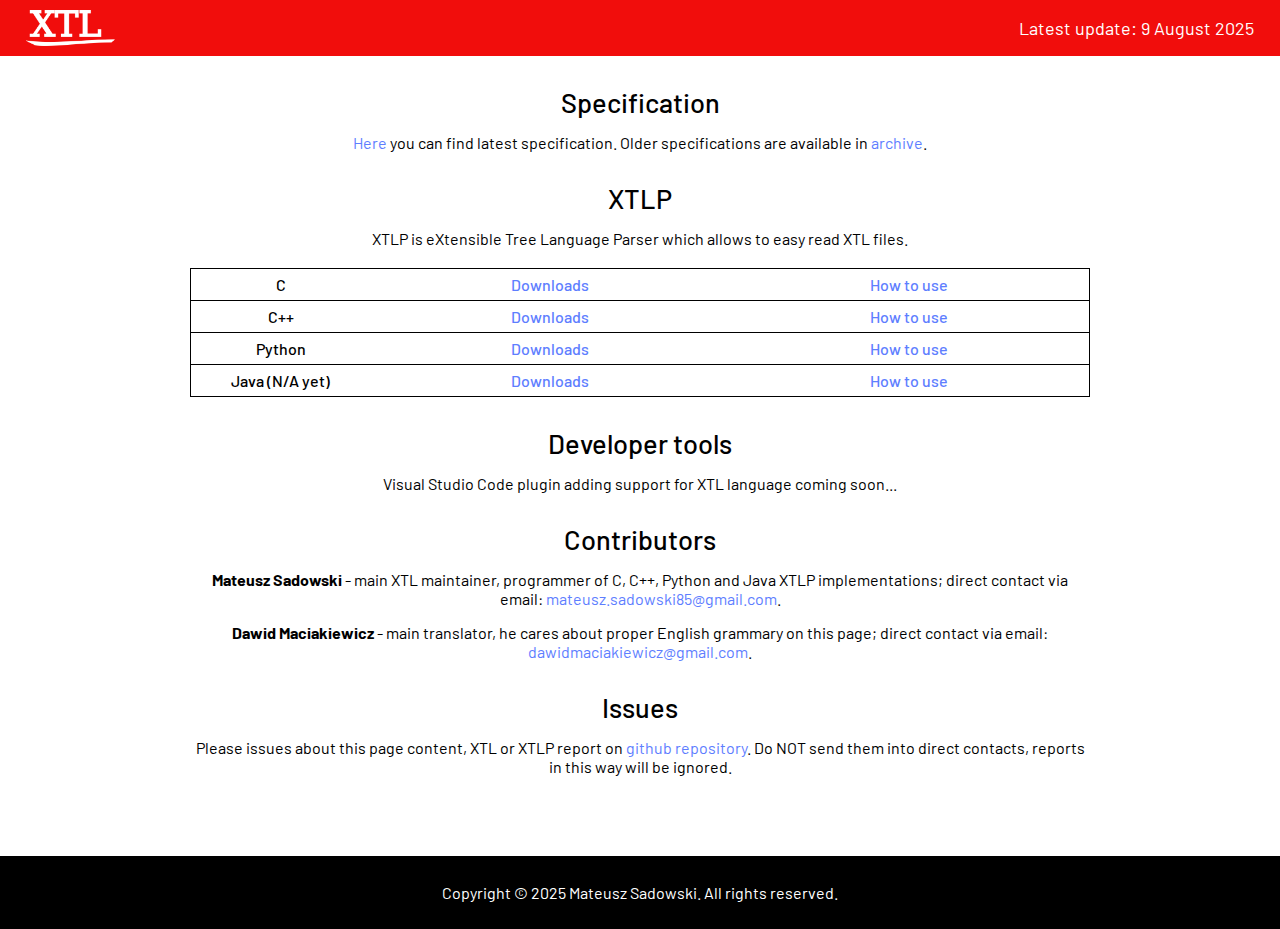
<file: docs/index.html>
<!DOCTYPE html>
<html lang="en">
	<head>
		<meta charset="UTF-8">
		<meta name="viewport" content="width=device-width, initial-scale=1.0">
		<link rel="stylesheet" href="fonts.css">
		<link rel="stylesheet" href="core.css">
		<link rel="shortcut icon" href="resources/xtl_minilogo.webp" type="image/x-icon">
		<title>XTL</title>
		<style>
			table
			{
				width: 100%;
				text-align: center;

				border-width: 1px;
				border-style: solid;
				border-color: black;
				border-collapse: collapse;
			}
			th
			{
				font-weight: inherit;
				font-size: inherit;
				font-family: inherit;
				width: 20%;
				text-align: inherit;

				border-width: 1px 0px 1px 0px;
				border-style: solid;
				border-color: black;
				border-collapse: inherit;
				padding: 6px 0px 6px;
			}
			td
			{
				font-weight: inherit;
				font-size: inherit;
				font-family: inherit;
				text-align: center;

				border-width: 1px 0px 1px 0px;
				border-style: solid;
				border-color: black;
				border-collapse: inherit;
			}
			tr
			{
				border-width: inherit;
				border-style: inherit;
				border-color: inherit;
				border-collapse: inherit;
			}
		</style>
	</head>
	<body>
		<header>
			<img src="resources/xtl_logo.webp" alt="" style="height: 4vh; padding: 10px 0px 10px 2%; float: left;">
			<div class="header-div" style="float: right; margin-right: 2%;">Latest update: 9 August 2025</div>
		</header>
		<section style="float: left; text-align: center; margin-top: 30px; ">
			<div class="category">
				<div style="cursor: pointer; font-size: 170%;">
				Specification
				</div>
				<div style="font-family: 'Barlow', sans-serif; font-weight: 400; font-style: normal; margin-top: 15px;">
					<a href="species/rev100.html" target="_blank" class="">Here</a> you can find latest specification. Older specifications are available in <a href="archive.html" target="_blank">archive</a>.
				</div>
			</div>
			<div class="category">
				<div style="font-size: 170%; margin-top: 30px;">
					XTLP
				</div>
				<div style="font-family: 'Barlow', sans-serif; font-weight: 400; font-style: normal; margin-top: 15px;">
					XTLP is eXtensible Tree Language Parser which allows to easy read XTL files.
				</div>
				<div style="width: 100%; text-align: left; margin-top: 20px; float: left;">
					<table>
						<tr>
							<th>C</th>
							<td>
								<a href="xtlp/c/downloads.html">
									Downloads
								</a>
							</td>
							<td>
								<a href="xtlp/c/docs.html">
									How to use
								</a>
							</td>
						</tr>
						<tr>
							<th>C++</th>
							<td>
								<a href="xtlp/cpp/downloads.html">
									Downloads
								</a>
							</td>
							<td>
								<a href="xtlp/cpp/docs.html">
									How to use
								</a>
							</td>
						</tr>
						<tr>
							<th>Python</th>
							<td>
								<a href="xtlp/python/downloads.html">
									Downloads
								</a>
							</td>
							<td>
								<a href="xtlp/python/docs.html">
									How to use
								</a>
							</td>
						</tr>
						<tr>
							<th>Java (N/A yet)</th>
							<td>
								<a href="">
									Downloads
								</a>
							</td>
							<td>
								<a href="">
									How to use
								</a>
							</td>
						</tr>
					</table>
				</div>
			</div>
			<div class="category">
				<div style="font-size: 170%; margin-top: 30px;">
					Developer tools
				</div>
				<div style="font-family: 'Barlow', sans-serif; font-weight: 400; font-style: normal; margin-top: 15px;">
					Visual Studio Code plugin adding support for XTL language coming soon...
				</div>
			</div>
			<div class="category">
				<div style="font-size: 170%; margin-top: 30px;">
					Contributors
				</div>
				<div style="font-family: 'Barlow', sans-serif; font-weight: 400; font-style: normal; margin-top: 15px;">
					<b>Mateusz Sadowski</b> - main XTL maintainer, programmer of C, C++, Python and Java XTLP implementations; direct contact via email: <a href="mailto:mateusz.sadowski85@gmail.com">mateusz.sadowski85@gmail.com</a>.
				</div>
				<div style="font-family: 'Barlow', sans-serif; font-weight: 400; font-style: normal; margin-top: 15px;">
					<b>Dawid Maciakiewicz</b> - main translator, he cares about proper English grammary on this page; direct contact via email: <a href="dawidmaciakiewicz@gmail.com">dawidmaciakiewicz@gmail.com</a>.
				</div>
			</div>
			<div class="category">
				<div style="font-size: 170%; margin-top: 30px;">
					Issues
				</div>
				<div style="font-family: 'Barlow', sans-serif; font-weight: 400; font-style: normal; margin-top: 15px;">
					Please issues about this page content, XTL or XTLP report on <a href="https://github.com/Cijei03/xtl" target="_blank">github repository</a>. Do NOT send them into direct contacts, reports in this way will be ignored.
				</div>
			</div>
		</section>
		<footer style="background-color: black; float: left; width: 100%; color: white; font-family: 'Barlow'; text-align: center;">
			Copyright © 2025 Mateusz Sadowski. All rights reserved.
		</footer>
	</body>
</html>
</file>
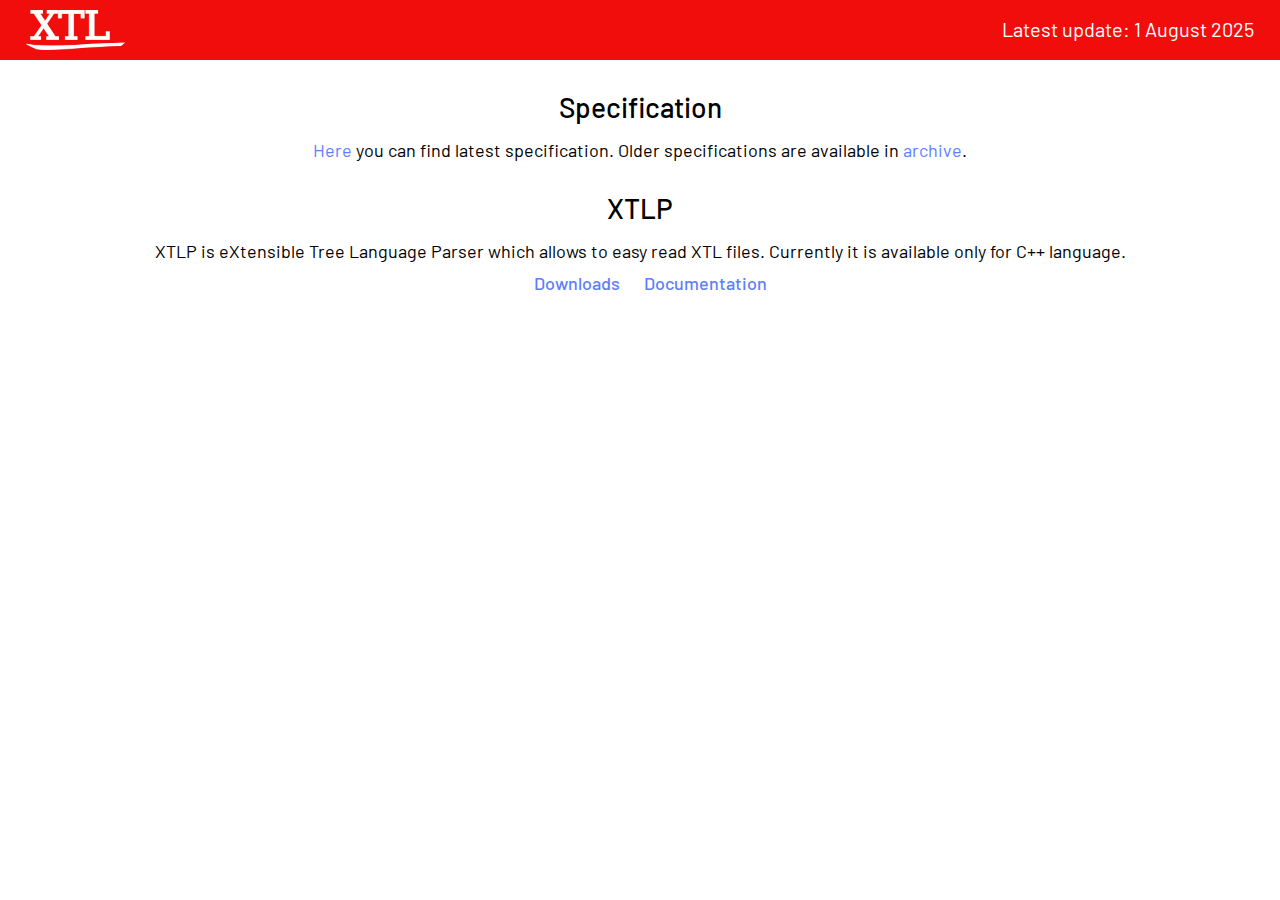
<file: web/index.html>
<!DOCTYPE html>
<html lang="en">
	<head>
		<meta charset="UTF-8">
		<meta name="viewport" content="width=device-width, initial-scale=1.0">
		<link rel="stylesheet" href="fonts.css">
		<link rel="stylesheet" href="core.css">
		<title>XTL</title>
	</head>
	<body>
		<header>
			<img src="resources/xtl_logo.webp" alt="" style="height: 40px; padding: 10px 0px 10px 2%; float: left; background-color: f10d0c;">
			<div class="header-div" style="float: right; margin-right: 2%;">Latest update: 1 August 2025</div>
		</header>
		<section style="float: left; text-align: center; font-size: 28px; width: 100%; margin-top: 30px;">
			<div style="cursor: pointer;">
				Specification
			</div>
			<div style="font-size: 18px; font-family: 'Barlow', sans-serif; font-weight: 400; font-style: normal; margin-top: 15px;">
				<a href="species/rev100.html" target="_blank" class="">
					Here
				</a> you can find latest specification. Older specifications are available in <a href="archive.html" target="_blank">archive</a>.
			</div>
			<div style="margin-top: 30px;" id="xtl-p" onclick="manage_visibility()">
				<div>
					XTLP
				</div>
				<div style="font-size: 18px; font-family: 'Barlow', sans-serif; font-weight: 400; font-style: normal; margin-top: 15px;">
					XTLP is eXtensible Tree Language Parser which allows to easy read XTL files. Currently it is available only for C++ language.
				</div>				
				<a style="font-size: 18px; width: 100%;">
					<!-- <span style="color: black;">C++</span> -->
					<a href="" style="font-size: 18px; margin-left: 20px; cursor: pointer;">
						Downloads
					</a>
					<a href="" style="font-size: 18px; margin-left: 20px; cursor: pointer;">
						Documentation
					</a>
				</a>
			</div>

			<script>
				//manage_visibility();
			</script>
		</section>
		<footer>
		</footer>
	</body>
</html>
</file>
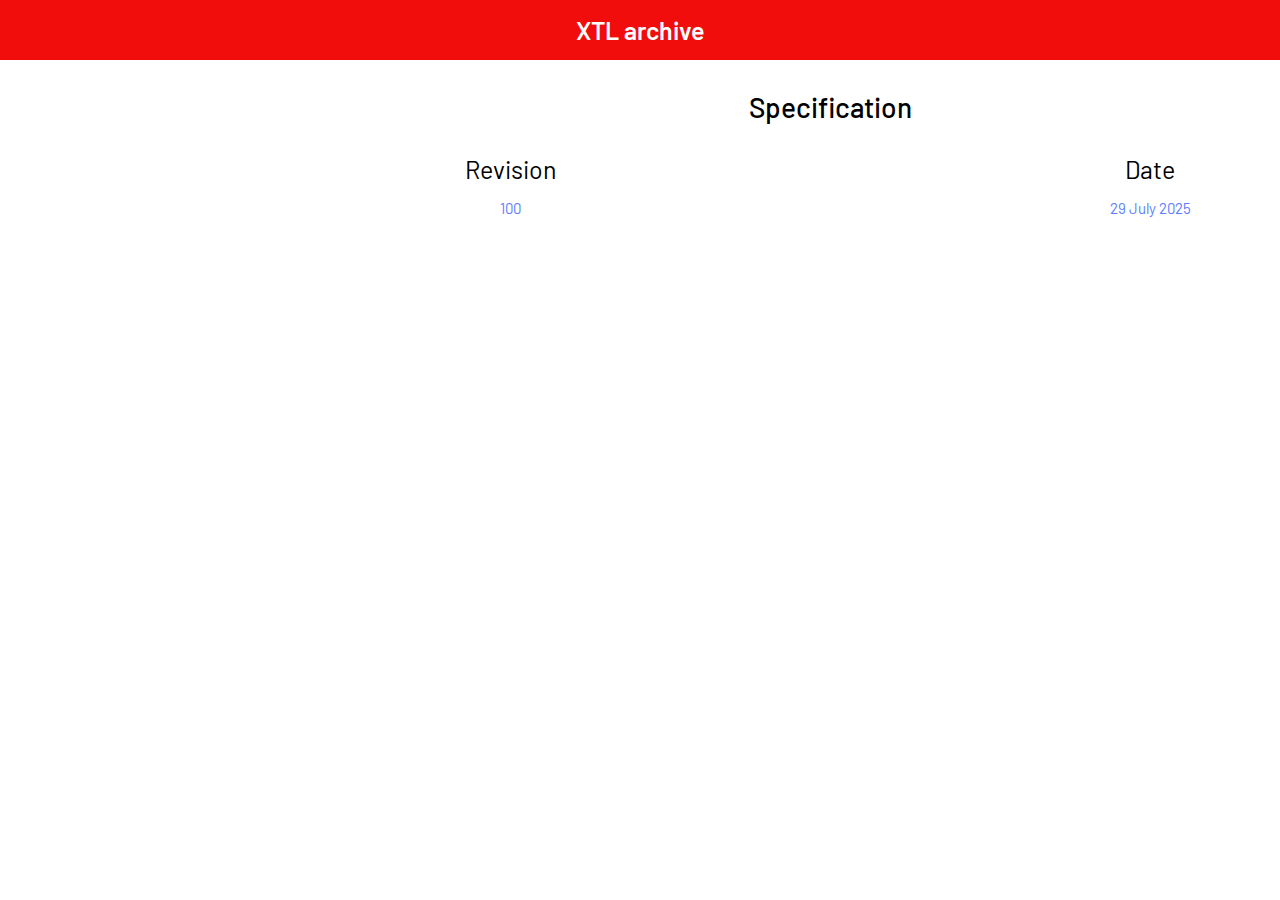
<file: docs/archive.html>
<!DOCTYPE html>
<html lang="en">
	<head>
		<meta charset="UTF-8">
		<meta name="viewport" content="width=device-width, initial-scale=1.0">
		<link rel="stylesheet" href="fonts.css">
		<link rel="stylesheet" href="core.css">
		<style>
			.spec_list-entry
			{
				font-size: 22px;
				font-family: 'Barlow', sans-serif;
				font-weight: 400;
				font-style: normal;
				margin-top: 15px;
				float: left;
				width: 100%;
				font-size: 15px;
			}
		</style>
		<title>XTL</title>
	</head>
	<body>
		<header style="height: 45px; font-weight: 600; text-align: center; padding-top: 15px; font-size: 25px;">
			XTL archive
		</header>
		<section style="float: left; text-align: center; font-size: 28px; width: 100%; margin-top: 30px;">
			<div style="float: left; text-align: center; width: 100%;">
				Specification
			</div>
			<div class="spec_list-entry" style="margin-top: 30px; font-size: 25px;">
				<div style="width: 50%; float: left;">Revision</div>
				<div style="width: 50%; float: left;">Date</div>
			</div>
			<div class="spec_list-entry">
				<a href="species/rev100.html" target="_blank">
					<div style="width: 50%; float: left;">100</div>
					<div style="width: 50%; float: left;">29 July 2025</div>
				</a>
			</div>
		</section>
	</body>
</html>
</file>
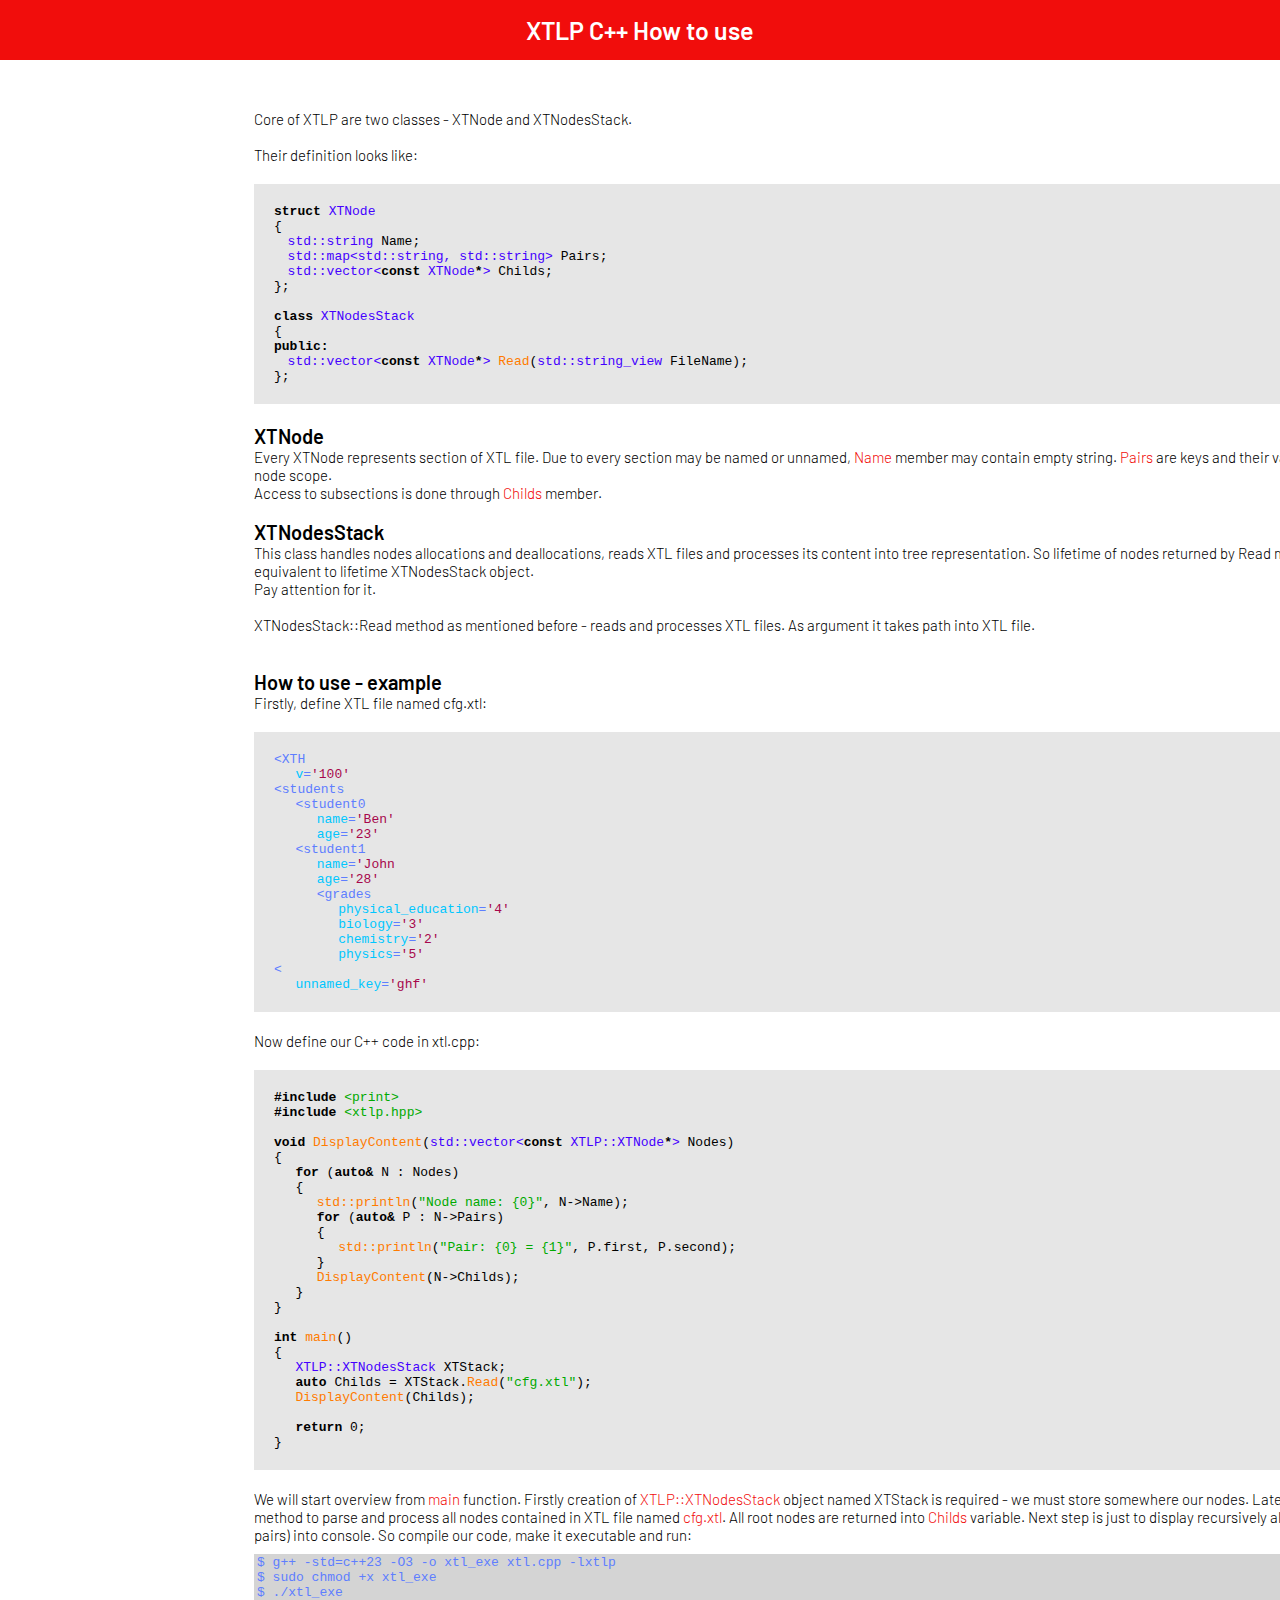
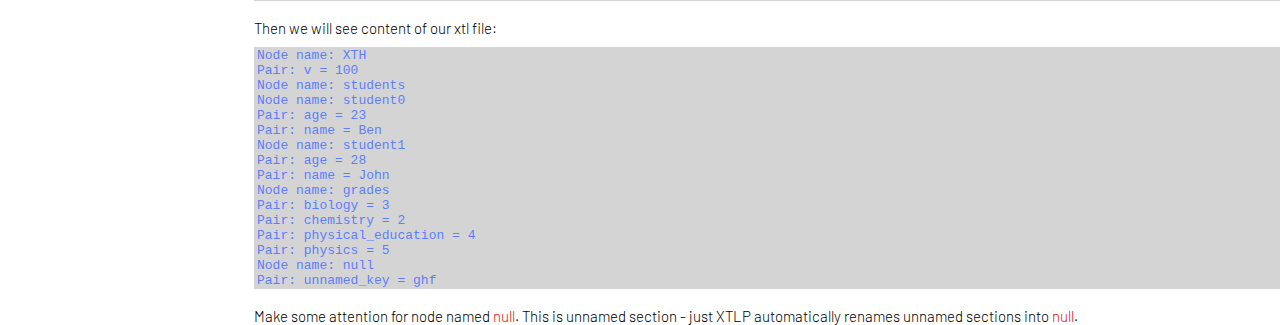
<file: docs/xtlp/docs.html>
<!DOCTYPE html>
<html lang="en">
	<head>
		<meta charset="UTF-8">
		<meta name="viewport" content="width=device-width, initial-scale=1.0">
		<link rel="stylesheet" href="../fonts.css">
		<link rel="stylesheet" href="../core.css">
		<link rel="shortcut icon" href="../resources/xtl_minilogo.webp" type="image/x-icon">
		<style>
			.spec_list-entry
			{
				font-size: 22px;
				font-family: 'Barlow', sans-serif;
				font-weight: 400;
				font-style: normal;
				margin-top: 15px;
				float: left;
				width: 100%;
				font-size: 15px;
			}
			body
			{
				height: 100vh;
				overflow-y: visible;
			}
			section
			{
				margin-bottom: 100px;
			}

			b
			{
				font-weight: 600;
				color: black;
			}
			f
			{
				color: #ff7b00;
			}
			str
			{
				color: #00aa00;
			}
			t
			{
				color: #4400ff;
			}

			xtl_key
			{
				color:#00c6ff;
			}
			xtl_val
			{
				color:#a7074b;
			}
		</style>
		<title>XTL</title>
	</head>
	<body>
		<header style="height: 45px; font-weight: 600; text-align: center; padding-top: 15px; font-size: 25px;">
			XTLP C++ How to use
		</header>
		<section style="float: left; text-align: center; font-size: 28px; width: 100%; margin-top: 30px;">
			<div style="font-weight: 300; font-size: 15px; margin-top: 20px; float: left; text-align: left; width: 90%; margin-left: 5%;">
				Core of XTLP are two classes - XTNode and XTNodesStack.<br /><br />
				Their definition looks like:<br />
				<div style="font-family: monospace; font-weight: 300; padding: 20px; background-color: #e6e6e6; width: 100%; float: left; font-size: 13px; margin-top: 20px; text-align: left; margin-bottom: 20px;">
					<b>struct</b> <t>XTNode</t><br />
					{<br />
						<t>&MediumSpace; &MediumSpace;std::string</t> Name;<br />
						<t>&MediumSpace; &MediumSpace;std::map&lt;std::string, std::string&gt;</t> Pairs;<br />
						<t>&MediumSpace; &MediumSpace;std::vector&lt;<b>const</b> XTNode<b>*</b>&gt; </t> Childs;<br />
					};<br />
					<br />
					<b>class</b> <t>XTNodesStack</t><br />
					{<br />
						<b>public:<br /></b>
						&MediumSpace; &MediumSpace;<t>std::vector&lt;<b>const</b> XTNode<b>*</b>&gt;</t> <f>Read</f>(<t>std::string_view</t> FileName);<br />
					};<br />
				</div>
				<span style="font-weight: 600; font-size: 20px;">XTNode</span><br />
				Every XTNode represents section of XTL file. Due to every section may be named or unnamed, <span style="color: #f10d0c;">Name</span> member may contain empty string. <span style="color: #f10d0c;">Pairs</span> are keys and their values defined in node scope.<br />
				Access to subsections is done through <span style="color: #f10d0c;">Childs</span> member.<br /><br />
				<span style="font-weight: 600; font-size: 20px;">XTNodesStack</span><br />
				This class handles nodes allocations and deallocations, reads XTL files and processes its content into tree representation. So lifetime of nodes returned by Read method is equivalent to lifetime XTNodesStack object.<br />
				Pay attention for it.<br /><br />
				XTNodesStack::Read method as mentioned before - reads and processes XTL files. As argument it takes path into XTL file.<br /><br /><br />
				<span style="font-weight: 600; font-size: 20px;">How to use - example</span><br />
				Firstly, define XTL file named cfg.xtl:
				<div style="font-family: monospace; font-weight: 300; padding: 20px; background-color: #e6e6e6; width: 100%; float: left; font-size: 13px; margin-top: 20px; text-align: left; margin-bottom: 20px; color: #5e7eff;">
					&lt;XTH<br />
					&MediumSpace; &MediumSpace; <xtL_key>v</xtL_key>=<xtl_val>'100'</xtl_val><br />
				&lt;students<br />
					&MediumSpace; &MediumSpace; &lt;student0<br />
						&MediumSpace; &MediumSpace; &MediumSpace; &MediumSpace; <xtl_key>name</xtl_key>=<xtl_val>'Ben'</xtl_val><br />
						&MediumSpace; &MediumSpace; &MediumSpace; &MediumSpace; <xtl_key>age</xtl_key>=<xtL_val>'23'</xtL_val><br />
					&MediumSpace; &MediumSpace; &lt;student1<br />
						&MediumSpace; &MediumSpace; &MediumSpace; &MediumSpace; <xtl_key>name</xtl_key>=<xtl_val>'John</xtl_val><br />
						&MediumSpace; &MediumSpace; &MediumSpace; &MediumSpace; <xtl_key>age</xtl_key>=<xtl_val>'28'</xtl_val><br />
						&MediumSpace; &MediumSpace; &MediumSpace; &MediumSpace; &lt;grades<br />
						&MediumSpace; &MediumSpace; &MediumSpace; &MediumSpace; &MediumSpace; &MediumSpace; <xtl_key>physical_education</xtl_key>=<xtl_val>'4'</xtl_val><br />
						&MediumSpace; &MediumSpace; &MediumSpace; &MediumSpace; &MediumSpace; &MediumSpace; <xtl_key>biology</xtl_key>=<xtl_val>'3'</xtl_val><br />
						&MediumSpace; &MediumSpace; &MediumSpace; &MediumSpace; &MediumSpace; &MediumSpace; <xtl_key>chemistry</xtl_key>=<xtl_val>'2'</xtl_val><br />
						&MediumSpace; &MediumSpace; &MediumSpace; &MediumSpace; &MediumSpace; &MediumSpace; <xtl_key>physics</xtl_key>=<xtl_val>'5'</xtl_val><br />
				&lt;<br />
					&MediumSpace; &MediumSpace; <span style="color: #00c6ff;">unnamed_key</span>=<span style="color: #a7074b;">'ghf'</span><br />
				</div><br />
				Now define our C++ code in xtl.cpp:
				<div style="font-family: monospace; font-weight: 300; padding: 20px; background-color: #e6e6e6; width: 100%; float: left; font-size: 13px; margin-top: 20px; text-align: left; margin-bottom: 20px;">
					<b>#include</b> <str>&lt;print&gt;</str><br />
					<b>#include</b> <str>&lt;xtlp.hpp&gt;</str><br /><br />
					<b>void</b> <f>DisplayContent</f>(<t>std::vector&lt;<b>const</b> XTLP::XTNode<b>*</b>&gt;</t> Nodes)<br />
					{<br />
						&MediumSpace; &MediumSpace; <b>for</b> (<b>auto&</b> N : Nodes)<br />
						&MediumSpace; &MediumSpace; {<br />
							&MediumSpace; &MediumSpace; &MediumSpace; &MediumSpace; <f>std::println</f>(<str>"Node name: {0}"</str>, N->Name); <br />
							&MediumSpace; &MediumSpace; &MediumSpace; &MediumSpace; <b>for</b> (<b>auto&</b> P : N->Pairs)<br />
							&MediumSpace; &MediumSpace; &MediumSpace; &MediumSpace; {<br />
							&MediumSpace; &MediumSpace; &MediumSpace; &MediumSpace; &MediumSpace; &MediumSpace; <f>std::println</f>(<str>"Pair: {0} = {1}"</str>, P.first, P.second);<br />
							&MediumSpace; &MediumSpace; &MediumSpace; &MediumSpace; }<br />
							&MediumSpace; &MediumSpace; &MediumSpace; &MediumSpace; <f>DisplayContent</f>(N->Childs);<br />
						&MediumSpace; &MediumSpace; }<br />
					}<br /><br />

					<b>int</b> <f>main</f>()<br />
					{<br />
						&MediumSpace; &MediumSpace; <t>XTLP::XTNodesStack</t> XTStack;<br />
						&MediumSpace; &MediumSpace; <b>auto</b> Childs = XTStack.<f>Read</f>(<str>"cfg.xtl"</str>);<br />
						&MediumSpace; &MediumSpace; <f>DisplayContent</f>(Childs);<br /><br />
						&MediumSpace; &MediumSpace; <b>return</b> 0;<br />
					}
				</div><br />
				We will start overview from <span style="color: #f10d0c;">main</span> function. Firstly creation of <span style="color: #f10d0c;">XTLP::XTNodesStack</span> object named XTStack is required - we must store somewhere our nodes. Later, 
				we use <span style="color: #f10d0c;">Read</span> method to parse and process all nodes contained in XTL file named <span style="color: #f10d0c;">cfg.xtl</span>. All root nodes are returned into <span style="color: #f10d0c;">Childs</span> variable.
				Next step is just to display recursively all of them (and their pairs) into console. So compile our code, make it executable and run:<br />
				<div style="color:#5e7eff; font-weight: 500; font-family: monospace; font-size: 13px; background-color: rgb(212, 212, 212); padding: 1px 3px 1px 3px; margin-top: 10px;">
					$ g++ -std=c++23 -O3 -o xtl_exe xtl.cpp -lxtlp<br />
					$ sudo chmod +x xtl_exe<br />
					$ ./xtl_exe
				</div><br />
				Then we will see content of our xtl file:
				<div style="color:#5e7eff; font-weight: 500; font-family: monospace; font-size: 13px; background-color: rgb(212, 212, 212); padding: 1px 3px 1px 3px; margin-top: 10px;">
					Node name: XTH<br />
					Pair: v = 100<br />
					Node name: students<br />
					Node name: student0<br />
					Pair: age = 23<br />
					Pair: name = Ben<br />
					Node name: student1<br />
					Pair: age = 28<br />
					Pair: name = John<br />
					Node name: grades<br />
					Pair: biology = 3<br />
					Pair: chemistry = 2<br />
					Pair: physical_education = 4<br />
					Pair: physics = 5<br />
					Node name: null<br />
					Pair: unnamed_key = ghf<br />
				</div><br />
				Make some attention for node named <span style="color: #f10d0c;">null</span>. This is unnamed section - just XTLP automatically renames unnamed sections into <span style="color: #f10d0c;">null</span>.
			</div>
		</section>
	</body>
</html>
</file>
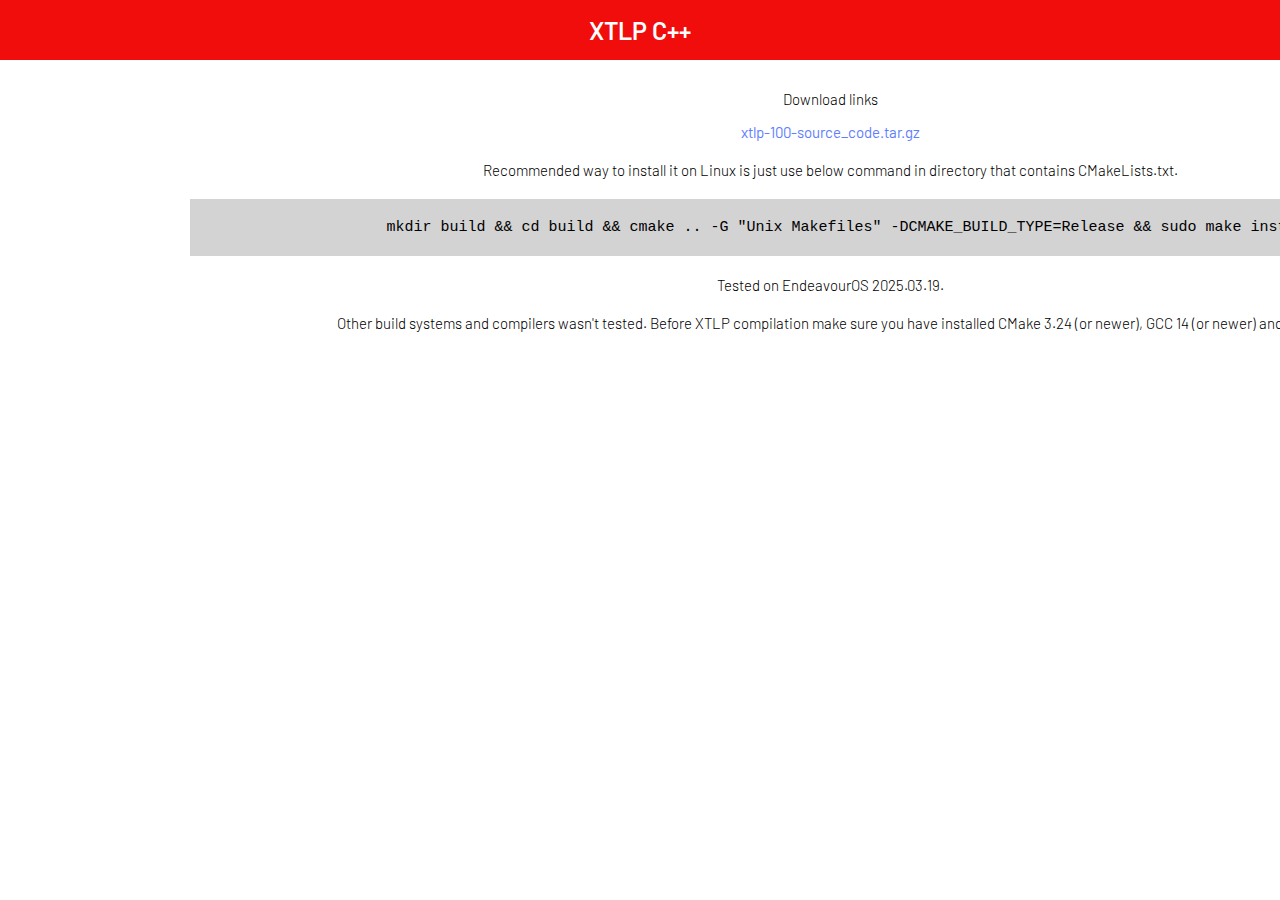
<file: docs/xtlp/downloads.html>
<!DOCTYPE html>
<html lang="en">
	<head>
		<meta charset="UTF-8">
		<meta name="viewport" content="width=device-width, initial-scale=1.0">
		<link rel="stylesheet" href="../fonts.css">
		<link rel="stylesheet" href="../core.css">
		<link rel="shortcut icon" href="../resources/xtl_minilogo.webp" type="image/x-icon">
		<style>
			.spec_list-entry
			{
				font-size: 22px;
				font-family: 'Barlow', sans-serif;
				font-weight: 400;
				font-style: normal;
				margin-top: 15px;
				float: left;
				width: 100%;
				font-size: 15px;
			}
		</style>
		<title>XTL</title>
	</head>
	<body>
		<header style="height: 45px; font-weight: 600; text-align: center; padding-top: 15px; font-size: 25px;">
			XTLP C++
		</header>
		<section style="float: left; text-align: center; font-size: 28px; width: 100%; margin-top: 30px;">
			<div style="font-weight: 300; font-size: 15px; float: left; text-align: center; width: 100%;">
				Download links
			</div>
			<div class="spec_list-entry">
				<a href="../resources/xtlp-100-source_code.tar.gz" download>
					xtlp-100-source_code.tar.gz
				</a>
			</div>
			<div style="font-weight: 300; font-size: 15px; margin-top: 20px; float: left; text-align: center; width: 100%;">
				Recommended way to install it on Linux is just use below command in directory that contains CMakeLists.txt.
			</div>
			<div style="font-family: monospace; font-weight: 200; padding: 20px; background-color: rgb(211, 211, 211); width: 100%; float: left; font-size: 15px; margin-top: 20px;">
				mkdir build && cd build && cmake .. -G "Unix Makefiles" -DCMAKE_BUILD_TYPE=Release && sudo make install
			</div>
			<div style="font-weight: 300; font-size: 15px; margin-top: 20px; float: left; text-align: center; width: 100%;">
				Tested on EndeavourOS 2025.03.19.
			</div>
			<div style="font-weight: 300; font-size: 15px; margin-top: 20px; float: left; text-align: center; width: 100%;">
				Other build systems and compilers wasn't tested. Before XTLP compilation make sure you have installed CMake 3.24 (or newer), GCC 14 (or newer) and Make.
			</div>
		</section>
	</body>
</html>
</file>
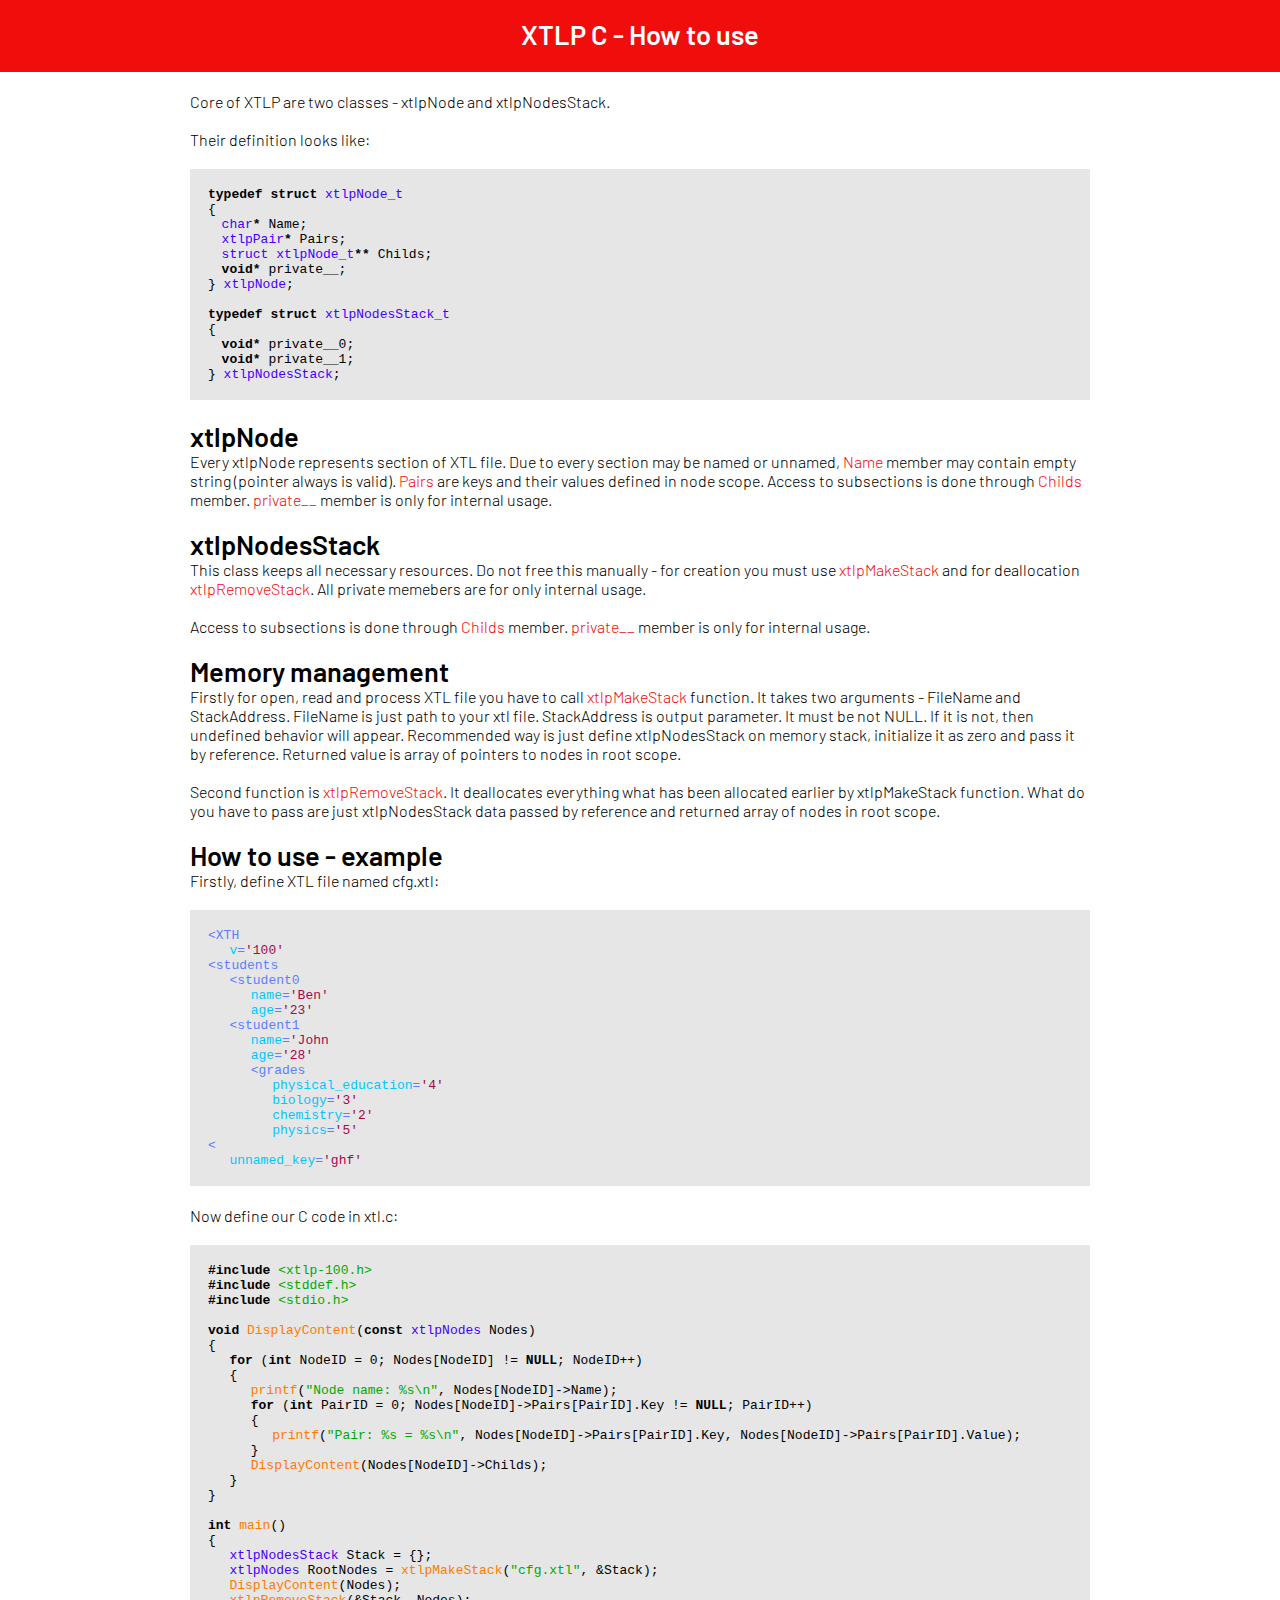
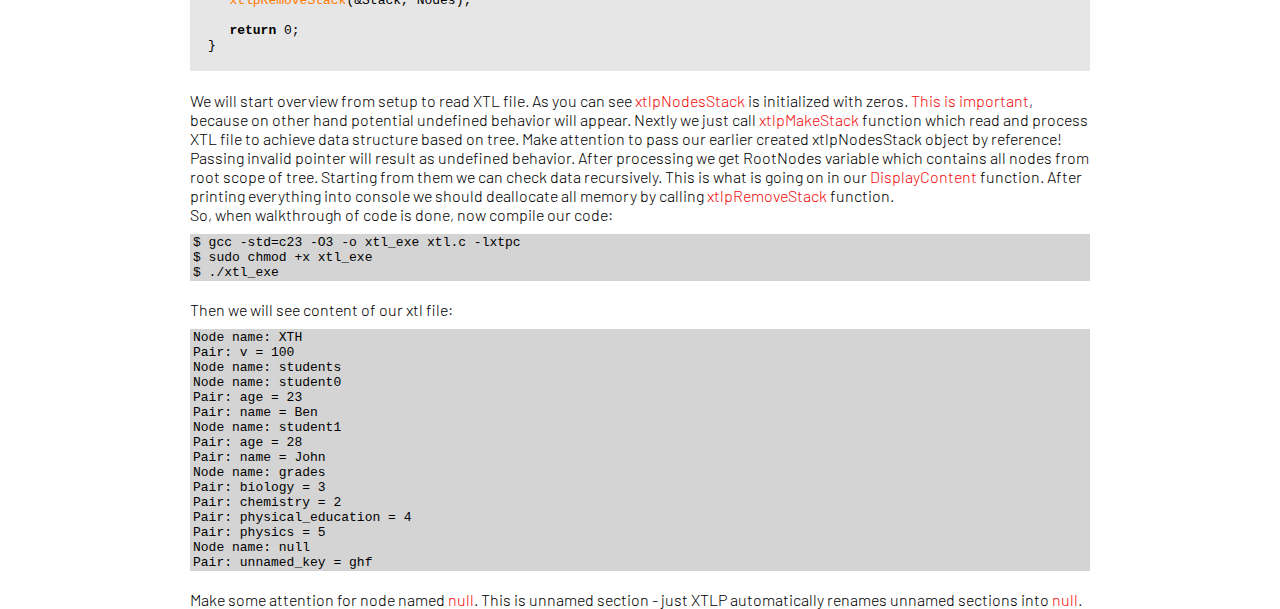
<file: docs/xtlp/c/docs.html>
<!DOCTYPE html>
<html lang="en">
	<head>
		<meta charset="UTF-8">
		<meta name="viewport" content="width=device-width, initial-scale=1.0">
		<link rel="stylesheet" href="../../fonts.css">
		<link rel="stylesheet" href="../../core.css">
		<link rel="shortcut icon" href="../../resources/xtl_minilogo.webp" type="image/x-icon">
		<style>
			b
			{
				font-weight: 600;
				color: black;
			}
			f
			{
				color: #ff7b00;
			}
			str
			{
				color: #00aa00;
			}
			t
			{
				color: #4400ff;
			}

			xtl_key
			{
				color:#00c6ff;
			}
			xtl_val
			{
				color:#a7074b;
			}
		</style>
		<title>XTL</title>
	</head>
	<body>
		<header style="text-align: center; font-weight: 600; font-size: 170%; padding: 2vh 0vh 3vh 0vh; height: 3vh; float: left;">
			XTLP C - How to use
		</header>
		<section style="text-align: center;">
			<div style="font-weight: 300; margin-top: 20px; float: left; text-align: left;">
				Core of XTLP are two classes - xtlpNode and xtlpNodesStack.<br /><br />
				Their definition looks like:<br />
				<div style="font-family: monospace; font-weight: 300; padding: 2%; width: 96%; background-color: #e6e6e6; float: left; margin-top: 20px; text-align: left; margin-bottom: 20px;">
					<b>typedef</b> <b>struct</b> <t>xtlpNode_t</t><br />
					{<br />
						<t>&MediumSpace; &MediumSpace;char</t><b>*</b> Name;<br />
						<t>&MediumSpace; &MediumSpace;xtlpPair</t><b>*</b> Pairs;<br />
						<t>&MediumSpace; &MediumSpace;struct<b></b> xtlpNode_t<b>**</b> </t> Childs;<br />
						&MediumSpace; &MediumSpace;<t><b>void*</b></t> private__;<br />
					} <t>xtlpNode</t>; <br />
					<br />
					<b>typedef struct</b> <t>xtlpNodesStack_t</t><br />
					{<br />
						&MediumSpace; &MediumSpace;<t><b>void*</b></t> private__0;<br />
						&MediumSpace; &MediumSpace;<t><b>void*</b></t> private__1;<br />
					} <t>xtlpNodesStack</t>;<br />
				</div>
				<span style="font-weight: 600; font-size: 170%;">xtlpNode</span><br />
				Every xtlpNode represents section of XTL file. Due to every section may be named or unnamed, <span style="color: #f10d0c;">Name</span> member may contain empty string (pointer always is valid). <span style="color: #f10d0c;">Pairs</span> are keys and their values defined in node scope.
				Access to subsections is done through <span style="color: #f10d0c;">Childs</span> member. <span style="color: #f10d0c;">private__</span> member is only for internal usage.<br /><br />
				<span style="font-weight: 600; font-size: 170%;">xtlpNodesStack</span><br />
				This class keeps all necessary resources. Do not free this manually - for creation you must use <span style="color: #f10d0c;">xtlpMakeStack</span> and for deallocation <span style="color: #f10d0c;">xtlpRemoveStack</span>. All private memebers are for only internal usage.<br /><br />
				Access to subsections is done through <span style="color: #f10d0c;">Childs</span> member. <span style="color: #f10d0c;">private__</span> member is only for internal usage.<br /><br />
				<span style="font-weight: 600; font-size: 170%;">Memory management</span><br />
				Firstly for open, read and process XTL file you have to call <span style="color: #f10d0c;">xtlpMakeStack</span> function. It takes two arguments - FileName and StackAddress. FileName is just path to your xtl file. StackAddress is output parameter. It must be not NULL. If it is not, then undefined behavior will appear.
				Recommended way is just define xtlpNodesStack on memory stack, initialize it as zero and pass it by reference. Returned value is array of pointers to nodes in root scope.<br /><br />

				Second function is <span style="color: #f10d0c;">xtlpRemoveStack</span>. It deallocates everything what has been allocated earlier by xtlpMakeStack function. What do you have to pass are just xtlpNodesStack data passed by reference and returned array of nodes in root scope.<br /><br />
				<span style="font-weight: 600; font-size: 170%;">How to use - example</span><br />
				Firstly, define XTL file named cfg.xtl:
				<div style="font-family: monospace; font-weight: 300; padding: 2%; width: 96%;; background-color: #e6e6e6; float: left; margin-top: 20px; text-align: left; margin-bottom: 20px; color: #5e7eff;">
					&lt;XTH<br />
					&MediumSpace; &MediumSpace; <xtL_key>v</xtL_key>=<xtl_val>'100'</xtl_val><br />
				&lt;students<br />
					&MediumSpace; &MediumSpace; &lt;student0<br />
						&MediumSpace; &MediumSpace; &MediumSpace; &MediumSpace; <xtl_key>name</xtl_key>=<xtl_val>'Ben'</xtl_val><br />
						&MediumSpace; &MediumSpace; &MediumSpace; &MediumSpace; <xtl_key>age</xtl_key>=<xtL_val>'23'</xtL_val><br />
					&MediumSpace; &MediumSpace; &lt;student1<br />
						&MediumSpace; &MediumSpace; &MediumSpace; &MediumSpace; <xtl_key>name</xtl_key>=<xtl_val>'John</xtl_val><br />
						&MediumSpace; &MediumSpace; &MediumSpace; &MediumSpace; <xtl_key>age</xtl_key>=<xtl_val>'28'</xtl_val><br />
						&MediumSpace; &MediumSpace; &MediumSpace; &MediumSpace; &lt;grades<br />
						&MediumSpace; &MediumSpace; &MediumSpace; &MediumSpace; &MediumSpace; &MediumSpace; <xtl_key>physical_education</xtl_key>=<xtl_val>'4'</xtl_val><br />
						&MediumSpace; &MediumSpace; &MediumSpace; &MediumSpace; &MediumSpace; &MediumSpace; <xtl_key>biology</xtl_key>=<xtl_val>'3'</xtl_val><br />
						&MediumSpace; &MediumSpace; &MediumSpace; &MediumSpace; &MediumSpace; &MediumSpace; <xtl_key>chemistry</xtl_key>=<xtl_val>'2'</xtl_val><br />
						&MediumSpace; &MediumSpace; &MediumSpace; &MediumSpace; &MediumSpace; &MediumSpace; <xtl_key>physics</xtl_key>=<xtl_val>'5'</xtl_val><br />
				&lt;<br />
					&MediumSpace; &MediumSpace; <span style="color: #00c6ff;">unnamed_key</span>=<span style="color: #a7074b;">'ghf'</span><br />
				</div><br />
				Now define our C code in xtl.c:
				<div style="font-family: monospace; font-weight: 300; padding: 2%; width: 96%;; background-color: #e6e6e6; float: left; margin-top: 20px; text-align: left; margin-bottom: 20px;">
					<b>#include</b> <str>&lt;xtlp-100.h&gt;</str><br />
					<b>#include</b> <str>&lt;stddef.h&gt;</str><br />
					<b>#include</b> <str>&lt;stdio.h&gt;</str><br /><br />
					<b>void</b> <f>DisplayContent</f>(<b>const</b> <t>xtlpNodes</t> Nodes)<br />
					{<br />
						&MediumSpace; &MediumSpace; <b>for</b> (<b>int</b> NodeID = 0; Nodes[NodeID] != <b>NULL</b>; NodeID++)<br />
						&MediumSpace; &MediumSpace; {<br />
							&MediumSpace; &MediumSpace; &MediumSpace; &MediumSpace; <f>printf</f>(<str>"Node name: %s\n"</str>, Nodes[NodeID]->Name);<br />
							&MediumSpace; &MediumSpace; &MediumSpace; &MediumSpace; <b>for</b> (<b>int</b> PairID = 0; Nodes[NodeID]->Pairs[PairID].Key != <b>NULL</b>; PairID++)<br />
							&MediumSpace; &MediumSpace; &MediumSpace; &MediumSpace; {<br />
							&MediumSpace; &MediumSpace; &MediumSpace; &MediumSpace; &MediumSpace; &MediumSpace; <f>printf</f>(<str>"Pair: %s = %s\n"</str>, Nodes[NodeID]->Pairs[PairID].Key, Nodes[NodeID]->Pairs[PairID].Value);<br />
							&MediumSpace; &MediumSpace; &MediumSpace; &MediumSpace; }<br />
							&MediumSpace; &MediumSpace; &MediumSpace; &MediumSpace; <f>DisplayContent</f>(Nodes[NodeID]->Childs);<br />
						&MediumSpace; &MediumSpace; }<br />
					}<br /><br />

					<b>int</b> <f>main</f>()<br />
					{<br />
						&MediumSpace; &MediumSpace; <t>xtlpNodesStack</t> Stack = {};<br />
						&MediumSpace; &MediumSpace; <t>xtlpNodes</t> RootNodes = <f>xtlpMakeStack</f>(<str>"cfg.xtl"</str>, &Stack);<br />
						&MediumSpace; &MediumSpace; <f>DisplayContent</f>(Nodes);<br />
						&MediumSpace; &MediumSpace; <f>xtlpRemoveStack</f>(&Stack, Nodes);<br /><br />
						&MediumSpace; &MediumSpace; <b>return</b> 0;<br />
					}
				</div><br />
				We will start overview from setup to read XTL file. As you can see <span style="color: #f10d0c;">xtlpNodesStack</span> is initialized with zeros. <span style="color: #f10d0c;">This is important</span>, because on other hand potential undefined behavior will appear.
				Nextly we just call <span style="color: #f10d0c;">xtlpMakeStack</span> function which read and process XTL file to achieve data structure based on tree. Make attention to pass our earlier created xtlpNodesStack object by reference!
				Passing invalid pointer will result as undefined behavior. After processing we get RootNodes variable which contains all nodes from root scope of tree. Starting from them we can check data recursively. This is what is going on in our <span style="color: #f10d0c;">DisplayContent</span> function.
				After printing everything into console we should deallocate all memory by calling <span style="color: #f10d0c;">xtlpRemoveStack</span> function.<br />
				So, when walkthrough of code is done, now compile our code:
				<div style="color:#000000; font-weight: 300; font-family: monospace; background-color: rgb(212, 212, 212); padding: 1px 3px 1px 3px; margin-top: 10px;">
					$ gcc -std=c23 -O3 -o xtl_exe xtl.c -lxtpc<br />
					$ sudo chmod +x xtl_exe<br />
					$ ./xtl_exe
				</div><br />
				Then we will see content of our xtl file:
				<div style="color:#000000; font-weight: 300; font-family: monospace; background-color: rgb(212, 212, 212); padding: 1px 3px 1px 3px; margin-top: 10px;">
					Node name: XTH<br />
					Pair: v = 100<br />
					Node name: students<br />
					Node name: student0<br />
					Pair: age = 23<br />
					Pair: name = Ben<br />
					Node name: student1<br />
					Pair: age = 28<br />
					Pair: name = John<br />
					Node name: grades<br />
					Pair: biology = 3<br />
					Pair: chemistry = 2<br />
					Pair: physical_education = 4<br />
					Pair: physics = 5<br />
					Node name: null<br />
					Pair: unnamed_key = ghf<br />
				</div><br />
				Make some attention for node named <span style="color: #f10d0c;">null</span>. This is unnamed section - just XTLP automatically renames unnamed sections into <span style="color: #f10d0c;">null</span>.
			</div>
		</section>
	</body>
</html>
</file>
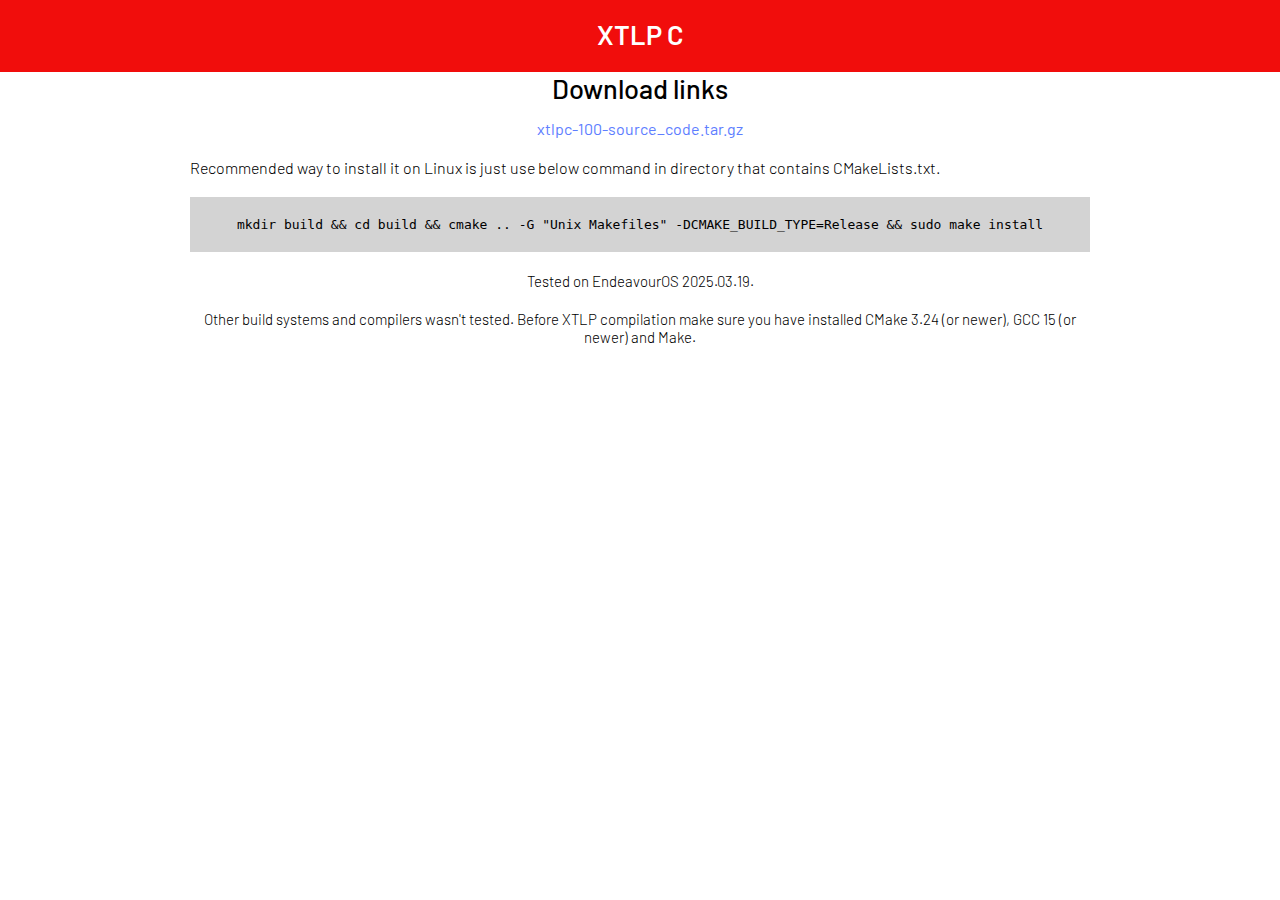
<file: docs/xtlp/c/downloads.html>
<!DOCTYPE html>
<html lang="en">
	<head>
		<meta charset="UTF-8">
		<meta name="viewport" content="width=device-width, initial-scale=1.0">
		<link rel="stylesheet" href="../../fonts.css">
		<link rel="stylesheet" href="../../core.css">
		<link rel="shortcut icon" href="../../resources/xtl_minilogo.webp" type="image/x-icon">
		<title>XTL</title>
	</head>
	<body>
		<header style="text-align: center; font-weight: 600; font-size: 170%; padding: 2vh 0vh 3vh 0vh; height: 3vh;">
			XTLP C
		</header>
		<section style="text-align: center;">
			<div style="font-size: 170%;">
				Download links
			</div>
			<div class="spec_list-entry">
				<a href="../../resources/xtlpc-100-source_code.tar.gz" download>
					xtlpc-100-source_code.tar.gz
				</a>
			</div>
			<div style="font-weight: 300; margin-top: 20px; float: left;">
				Recommended way to install it on Linux is just use below command in directory that contains CMakeLists.txt.
			</div>
			<div style="font-family: monospace; font-weight: 200; padding: 20px 0px 20px 0px; background-color: rgb(211, 211, 211); width: 100%; float: left; margin-top: 20px;">
				mkdir build && cd build && cmake .. -G "Unix Makefiles" -DCMAKE_BUILD_TYPE=Release && sudo make install
			</div>
			<div style="font-weight: 300; font-size: 15px; margin-top: 20px; float: left; text-align: center; width: 100%;">
				Tested on EndeavourOS 2025.03.19.
			</div>
			<div style="font-weight: 300; font-size: 15px; margin-top: 20px; float: left; text-align: center; width: 100%;">
				Other build systems and compilers wasn't tested. Before XTLP compilation make sure you have installed CMake 3.24 (or newer), GCC 15 (or newer) and Make.
			</div>
		</section>
	</body>
</html>
</file>
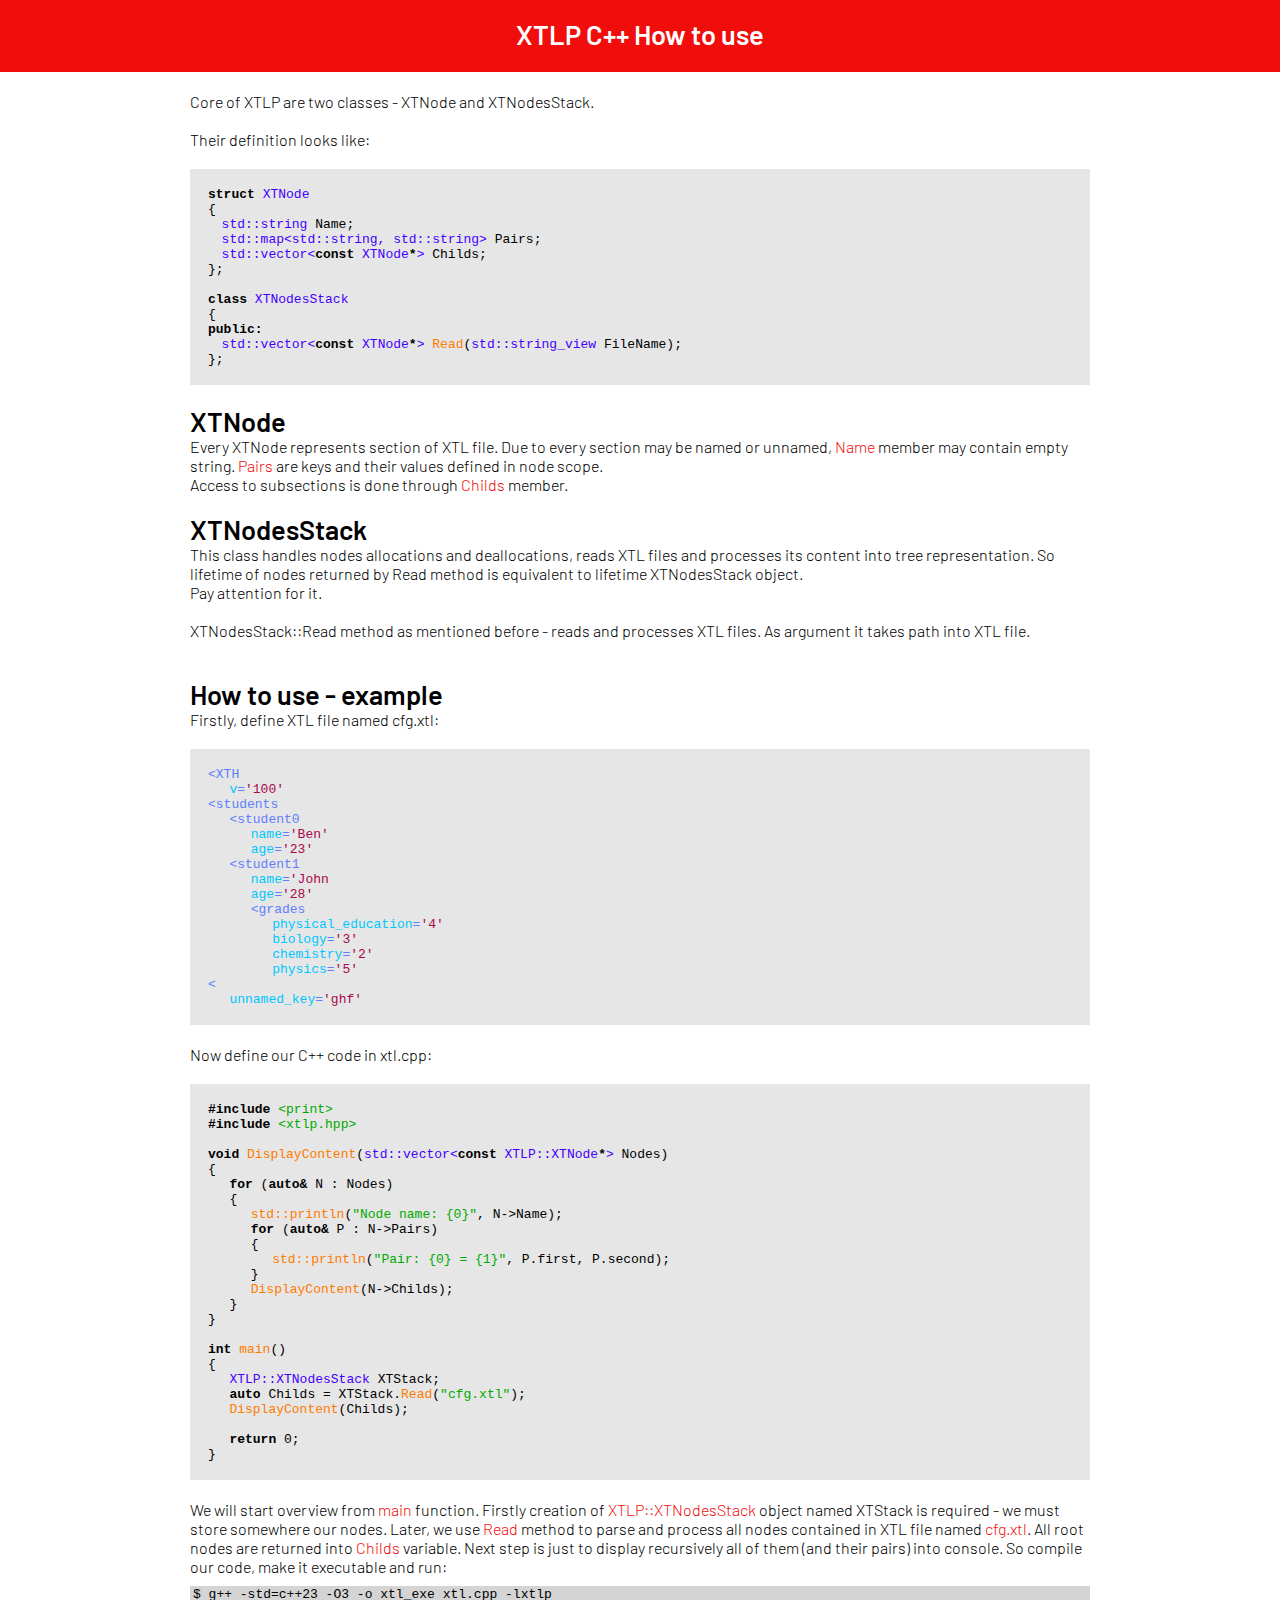
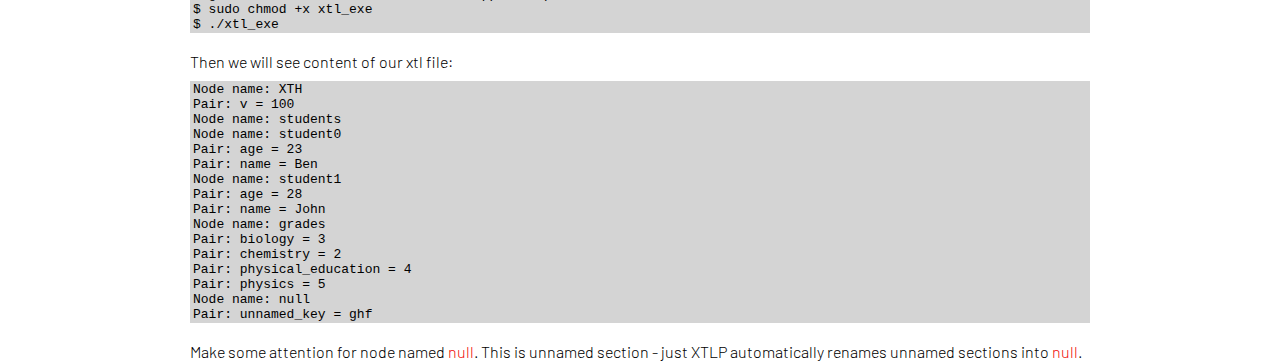
<file: docs/xtlp/cpp/docs.html>
<!DOCTYPE html>
<html lang="en">
	<head>
		<meta charset="UTF-8">
		<meta name="viewport" content="width=device-width, initial-scale=1.0">
		<link rel="stylesheet" href="../../fonts.css">
		<link rel="stylesheet" href="../../core.css">
		<link rel="shortcut icon" href="../../resources/xtl_minilogo.webp" type="image/x-icon">
		<style>
			b
			{
				font-weight: 600;
				color: black;
			}
			f
			{
				color: #ff7b00;
			}
			str
			{
				color: #00aa00;
			}
			t
			{
				color: #4400ff;
			}

			xtl_key
			{
				color:#00c6ff;
			}
			xtl_val
			{
				color:#a7074b;
			}
		</style>
		<title>XTL</title>
	</head>
	<body>
		<header style="text-align: center; font-weight: 600; font-size: 170%; padding: 2vh 0vh 3vh 0vh; height: 3vh; float: left;">
			XTLP C++ How to use
		</header>
		<section style="text-align: center; float: left;  margin-bottom: 100px;">
			<div style="font-weight: 300; margin-top: 20px; float: left; text-align: left;">
				Core of XTLP are two classes - XTNode and XTNodesStack.<br /><br />
				Their definition looks like:<br />
				<div style="font-family: monospace; font-weight: 300; padding: 2%; width: 96%; background-color: #e6e6e6; float: left; margin-top: 20px; text-align: left; margin-bottom: 20px;">
					<b>struct</b> <t>XTNode</t><br />
					{<br />
						<t>&MediumSpace; &MediumSpace;std::string</t> Name;<br />
						<t>&MediumSpace; &MediumSpace;std::map&lt;std::string, std::string&gt;</t> Pairs;<br />
						<t>&MediumSpace; &MediumSpace;std::vector&lt;<b>const</b> XTNode<b>*</b>&gt; </t> Childs;<br />
					};<br />
					<br />
					<b>class</b> <t>XTNodesStack</t><br />
					{<br />
						<b>public:<br /></b>
						&MediumSpace; &MediumSpace;<t>std::vector&lt;<b>const</b> XTNode<b>*</b>&gt;</t> <f>Read</f>(<t>std::string_view</t> FileName);<br />
					};<br />
				</div>
				<span style="font-weight: 600; font-size: 170%;">XTNode</span><br />
				Every XTNode represents section of XTL file. Due to every section may be named or unnamed, <span style="color: #f10d0c;">Name</span> member may contain empty string. <span style="color: #f10d0c;">Pairs</span> are keys and their values defined in node scope.<br />
				Access to subsections is done through <span style="color: #f10d0c;">Childs</span> member.<br /><br />
				<span style="font-weight: 600; font-size: 170%;">XTNodesStack</span><br />
				This class handles nodes allocations and deallocations, reads XTL files and processes its content into tree representation. So lifetime of nodes returned by Read method is equivalent to lifetime XTNodesStack object.<br />
				Pay attention for it.<br /><br />
				XTNodesStack::Read method as mentioned before - reads and processes XTL files. As argument it takes path into XTL file.<br /><br /><br />
				<span style="font-weight: 600; font-size: 170%;">How to use - example</span><br />
				Firstly, define XTL file named cfg.xtl:
				<div style="font-family: monospace; font-weight: 300; padding: 2%; width: 96%;; background-color: #e6e6e6; float: left; margin-top: 20px; text-align: left; margin-bottom: 20px; color: #5e7eff;">
					&lt;XTH<br />
					&MediumSpace; &MediumSpace; <xtL_key>v</xtL_key>=<xtl_val>'100'</xtl_val><br />
				&lt;students<br />
					&MediumSpace; &MediumSpace; &lt;student0<br />
						&MediumSpace; &MediumSpace; &MediumSpace; &MediumSpace; <xtl_key>name</xtl_key>=<xtl_val>'Ben'</xtl_val><br />
						&MediumSpace; &MediumSpace; &MediumSpace; &MediumSpace; <xtl_key>age</xtl_key>=<xtL_val>'23'</xtL_val><br />
					&MediumSpace; &MediumSpace; &lt;student1<br />
						&MediumSpace; &MediumSpace; &MediumSpace; &MediumSpace; <xtl_key>name</xtl_key>=<xtl_val>'John</xtl_val><br />
						&MediumSpace; &MediumSpace; &MediumSpace; &MediumSpace; <xtl_key>age</xtl_key>=<xtl_val>'28'</xtl_val><br />
						&MediumSpace; &MediumSpace; &MediumSpace; &MediumSpace; &lt;grades<br />
						&MediumSpace; &MediumSpace; &MediumSpace; &MediumSpace; &MediumSpace; &MediumSpace; <xtl_key>physical_education</xtl_key>=<xtl_val>'4'</xtl_val><br />
						&MediumSpace; &MediumSpace; &MediumSpace; &MediumSpace; &MediumSpace; &MediumSpace; <xtl_key>biology</xtl_key>=<xtl_val>'3'</xtl_val><br />
						&MediumSpace; &MediumSpace; &MediumSpace; &MediumSpace; &MediumSpace; &MediumSpace; <xtl_key>chemistry</xtl_key>=<xtl_val>'2'</xtl_val><br />
						&MediumSpace; &MediumSpace; &MediumSpace; &MediumSpace; &MediumSpace; &MediumSpace; <xtl_key>physics</xtl_key>=<xtl_val>'5'</xtl_val><br />
				&lt;<br />
					&MediumSpace; &MediumSpace; <span style="color: #00c6ff;">unnamed_key</span>=<span style="color: #a7074b;">'ghf'</span><br />
				</div><br />
				Now define our C++ code in xtl.cpp:
				<div style="font-family: monospace; font-weight: 300; padding: 2%; width: 96%;; background-color: #e6e6e6; float: left; margin-top: 20px; text-align: left; margin-bottom: 20px;">
					<b>#include</b> <str>&lt;print&gt;</str><br />
					<b>#include</b> <str>&lt;xtlp.hpp&gt;</str><br /><br />
					<b>void</b> <f>DisplayContent</f>(<t>std::vector&lt;<b>const</b> XTLP::XTNode<b>*</b>&gt;</t> Nodes)<br />
					{<br />
						&MediumSpace; &MediumSpace; <b>for</b> (<b>auto&</b> N : Nodes)<br />
						&MediumSpace; &MediumSpace; {<br />
							&MediumSpace; &MediumSpace; &MediumSpace; &MediumSpace; <f>std::println</f>(<str>"Node name: {0}"</str>, N->Name); <br />
							&MediumSpace; &MediumSpace; &MediumSpace; &MediumSpace; <b>for</b> (<b>auto&</b> P : N->Pairs)<br />
							&MediumSpace; &MediumSpace; &MediumSpace; &MediumSpace; {<br />
							&MediumSpace; &MediumSpace; &MediumSpace; &MediumSpace; &MediumSpace; &MediumSpace; <f>std::println</f>(<str>"Pair: {0} = {1}"</str>, P.first, P.second);<br />
							&MediumSpace; &MediumSpace; &MediumSpace; &MediumSpace; }<br />
							&MediumSpace; &MediumSpace; &MediumSpace; &MediumSpace; <f>DisplayContent</f>(N->Childs);<br />
						&MediumSpace; &MediumSpace; }<br />
					}<br /><br />

					<b>int</b> <f>main</f>()<br />
					{<br />
						&MediumSpace; &MediumSpace; <t>XTLP::XTNodesStack</t> XTStack;<br />
						&MediumSpace; &MediumSpace; <b>auto</b> Childs = XTStack.<f>Read</f>(<str>"cfg.xtl"</str>);<br />
						&MediumSpace; &MediumSpace; <f>DisplayContent</f>(Childs);<br /><br />
						&MediumSpace; &MediumSpace; <b>return</b> 0;<br />
					}
				</div><br />
				We will start overview from <span style="color: #f10d0c;">main</span> function. Firstly creation of <span style="color: #f10d0c;">XTLP::XTNodesStack</span> object named XTStack is required - we must store somewhere our nodes. Later, 
				we use <span style="color: #f10d0c;">Read</span> method to parse and process all nodes contained in XTL file named <span style="color: #f10d0c;">cfg.xtl</span>. All root nodes are returned into <span style="color: #f10d0c;">Childs</span> variable.
				Next step is just to display recursively all of them (and their pairs) into console. So compile our code, make it executable and run:<br />
				<div style="color:#000000; font-weight: 300; font-family: monospace; background-color: rgb(212, 212, 212); padding: 1px 3px 1px 3px; margin-top: 10px;">
					$ g++ -std=c++23 -O3 -o xtl_exe xtl.cpp -lxtlp<br />
					$ sudo chmod +x xtl_exe<br />
					$ ./xtl_exe
				</div><br />
				Then we will see content of our xtl file:
				<div style="color:#000000; font-weight: 300; font-family: monospace; background-color: rgb(212, 212, 212); padding: 1px 3px 1px 3px; margin-top: 10px;">
					Node name: XTH<br />
					Pair: v = 100<br />
					Node name: students<br />
					Node name: student0<br />
					Pair: age = 23<br />
					Pair: name = Ben<br />
					Node name: student1<br />
					Pair: age = 28<br />
					Pair: name = John<br />
					Node name: grades<br />
					Pair: biology = 3<br />
					Pair: chemistry = 2<br />
					Pair: physical_education = 4<br />
					Pair: physics = 5<br />
					Node name: null<br />
					Pair: unnamed_key = ghf<br />
				</div><br />
				Make some attention for node named <span style="color: #f10d0c;">null</span>. This is unnamed section - just XTLP automatically renames unnamed sections into <span style="color: #f10d0c;">null</span>.
			</div>
		</section>
	</body>
</html>
</file>
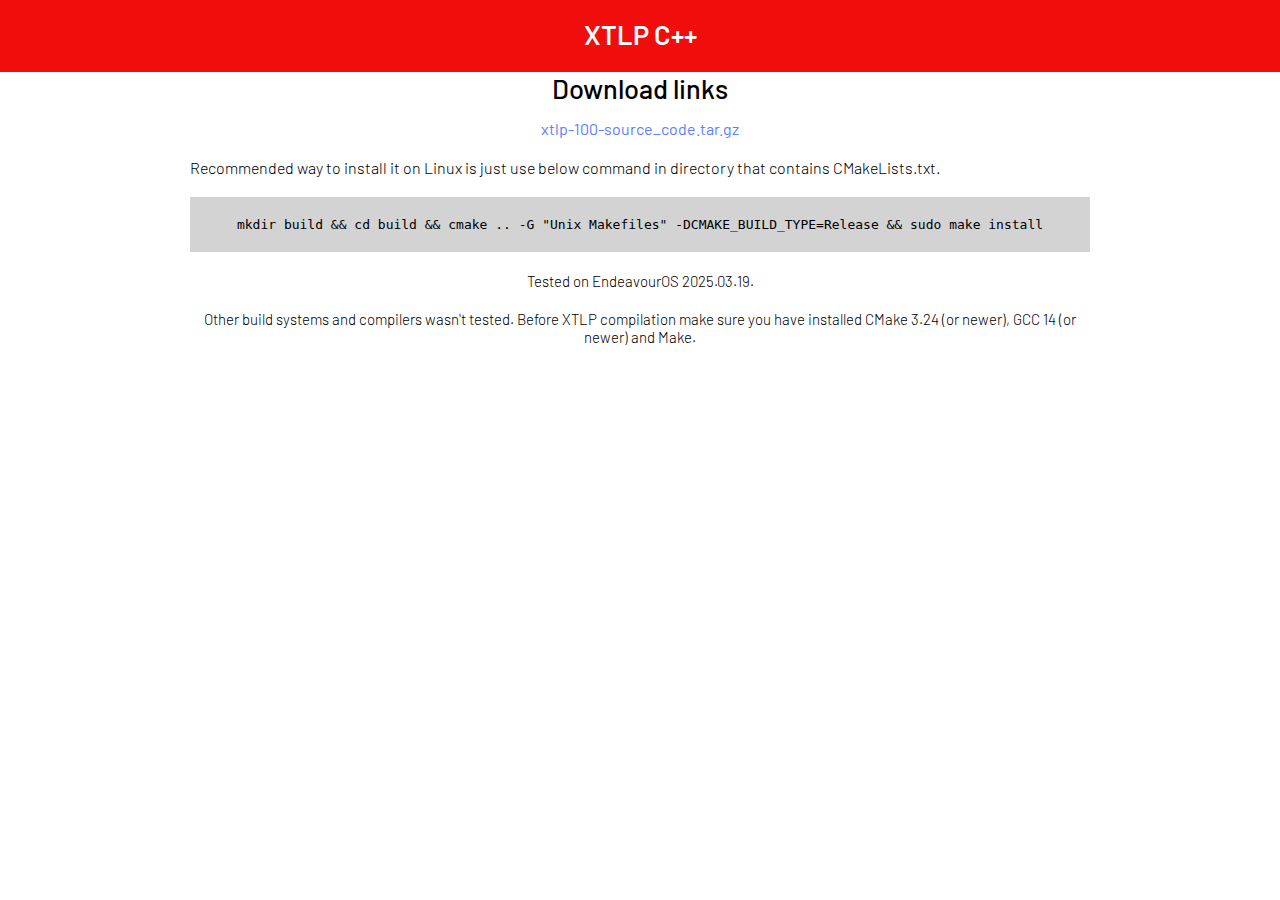
<file: docs/xtlp/cpp/downloads.html>
<!DOCTYPE html>
<html lang="en">
	<head>
		<meta charset="UTF-8">
		<meta name="viewport" content="width=device-width, initial-scale=1.0">
		<link rel="stylesheet" href="../../fonts.css">
		<link rel="stylesheet" href="../../core.css">
		<link rel="shortcut icon" href="../../resources/xtl_minilogo.webp" type="image/x-icon">
		<title>XTL</title>
	</head>
	<body>
		<header style="text-align: center; font-weight: 600; font-size: 170%; padding: 2vh 0vh 3vh 0vh; height: 3vh;">
			XTLP C++
		</header>
		<section style="text-align: center;">
			<div style="font-size: 170%;">
				Download links
			</div>
			<div class="spec_list-entry">
				<a href="../resources/xtlp-100-source_code.tar.gz" download>
					xtlp-100-source_code.tar.gz
				</a>
			</div>
			<div style="font-weight: 300; margin-top: 20px; float: left;">
				Recommended way to install it on Linux is just use below command in directory that contains CMakeLists.txt.
			</div>
			<div style="font-family: monospace; font-weight: 200; padding: 20px 0px 20px 0px; background-color: rgb(211, 211, 211); width: 100%; float: left; margin-top: 20px;">
				mkdir build && cd build && cmake .. -G "Unix Makefiles" -DCMAKE_BUILD_TYPE=Release && sudo make install
			</div>
			<div style="font-weight: 300; font-size: 15px; margin-top: 20px; float: left; text-align: center; width: 100%;">
				Tested on EndeavourOS 2025.03.19.
			</div>
			<div style="font-weight: 300; font-size: 15px; margin-top: 20px; float: left; text-align: center; width: 100%;">
				Other build systems and compilers wasn't tested. Before XTLP compilation make sure you have installed CMake 3.24 (or newer), GCC 14 (or newer) and Make.
			</div>
		</section>
	</body>
</html>
</file>
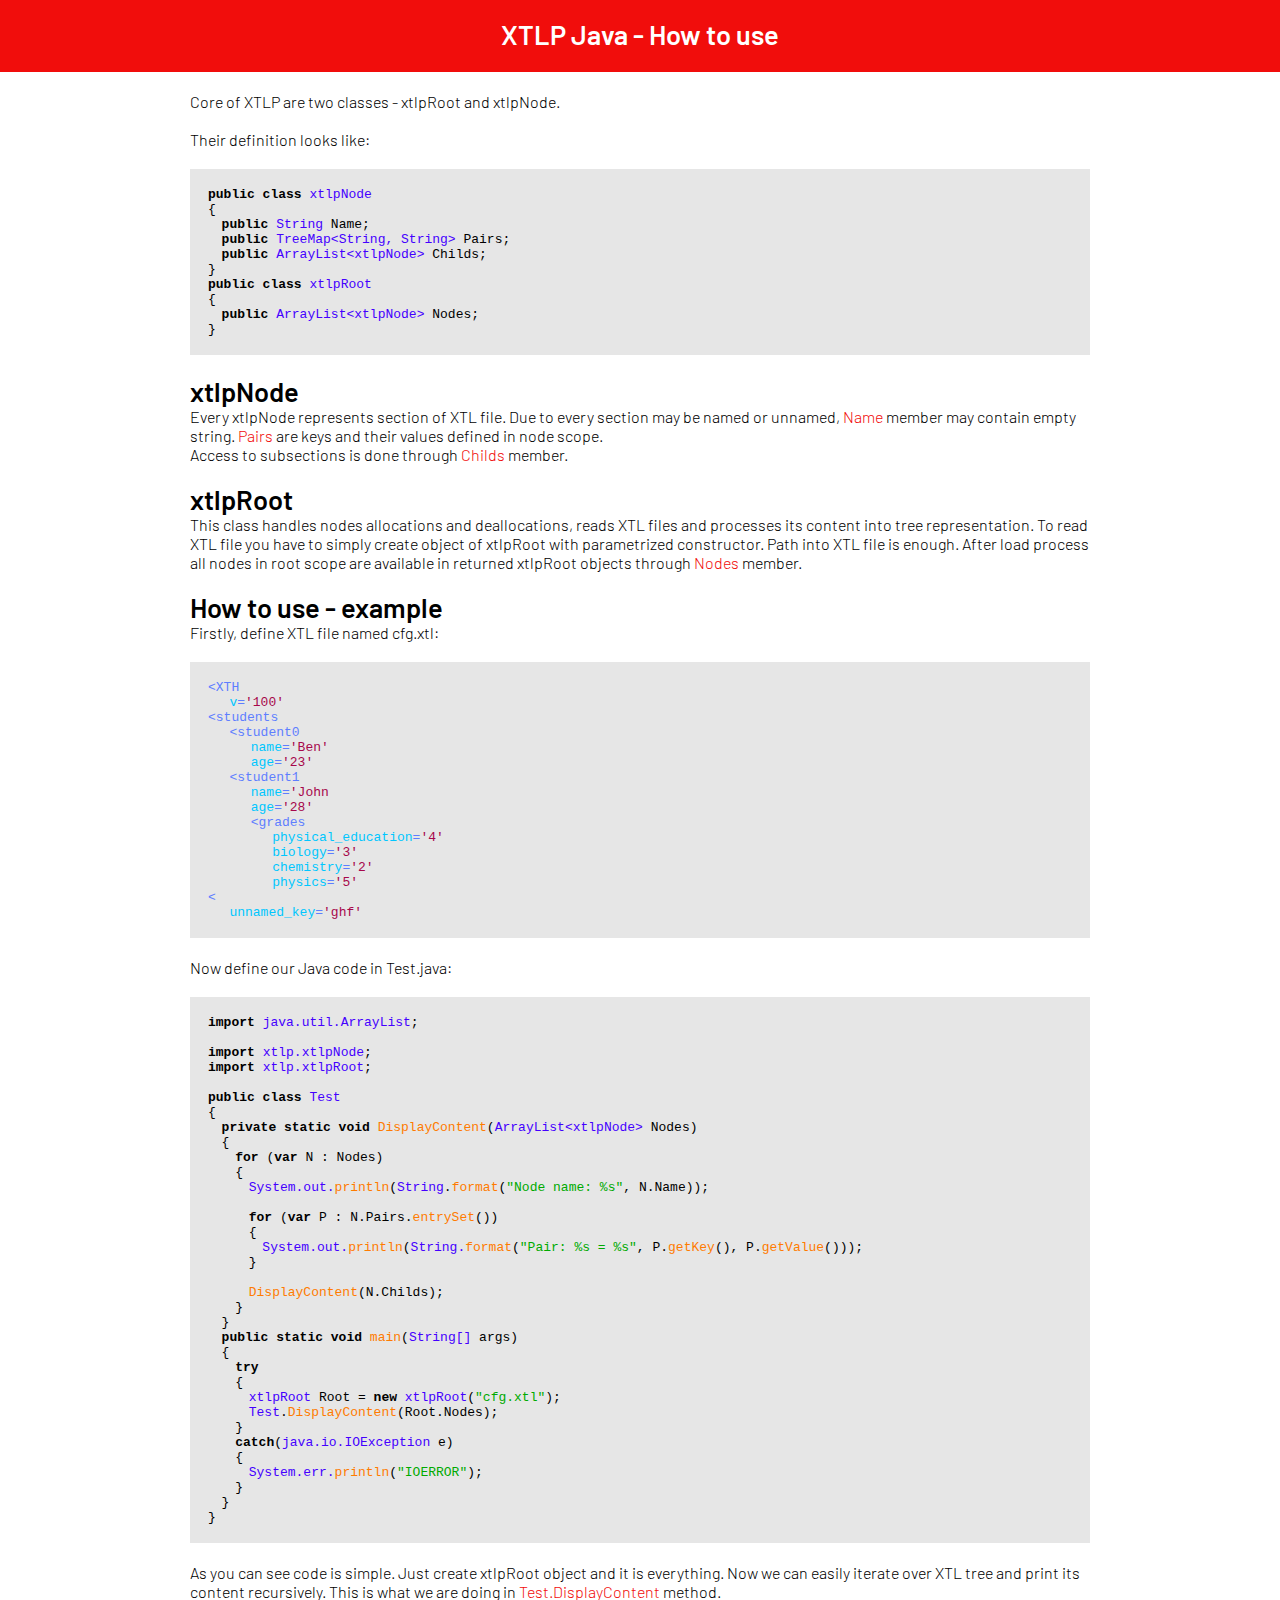
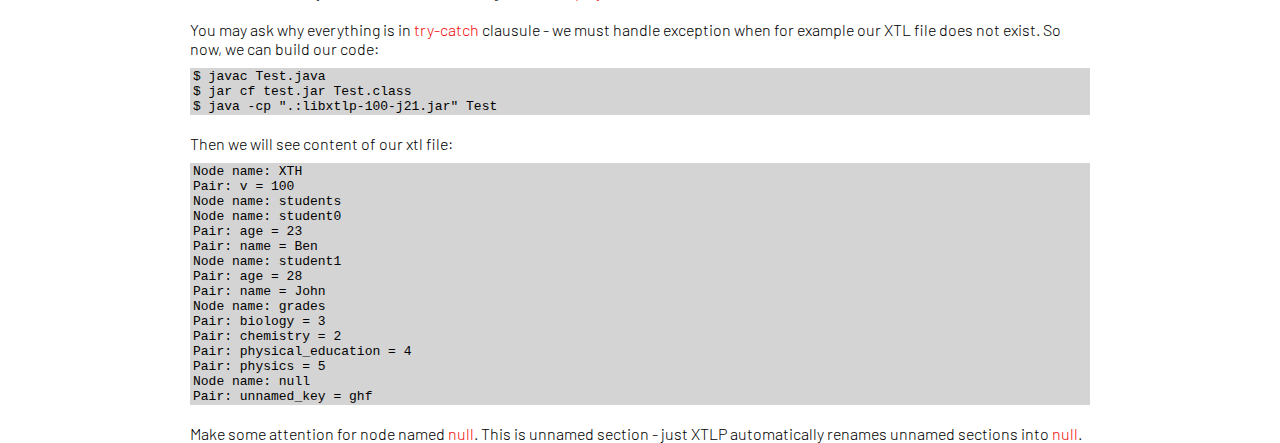
<file: docs/xtlp/java/docs.html>
<!DOCTYPE html>
<html lang="en">
	<head>
		<meta charset="UTF-8">
		<meta name="viewport" content="width=device-width, initial-scale=1.0">
		<link rel="stylesheet" href="../../fonts.css">
		<link rel="stylesheet" href="../../core.css">
		<link rel="shortcut icon" href="../../resources/xtl_minilogo.webp" type="image/x-icon">
		<style>
			b
			{
				font-weight: 600;
				color: black;
			}
			f
			{
				color: #ff7b00;
			}
			str
			{
				color: #00aa00;
			}
			t
			{
				color: #4400ff;
			}

			xtl_key
			{
				color:#00c6ff;
			}
			xtl_val
			{
				color:#a7074b;
			}
		</style>
		<title>XTL</title>
	</head>
	<body>
		<header style="text-align: center; font-weight: 600; font-size: 170%; padding: 2vh 0vh 3vh 0vh; height: 3vh; float: left;">
			XTLP Java - How to use
		</header>
		<section style="text-align: center;">
			<div style="font-weight: 300; margin-top: 20px; float: left; text-align: left;">
				Core of XTLP are two classes - xtlpRoot and xtlpNode.<br /><br />
				Their definition looks like:<br />
				<div style="font-family: monospace; font-weight: 300; padding: 2%; width: 96%; background-color: #e6e6e6; float: left; margin-top: 20px; text-align: left; margin-bottom: 20px;">
					<b>public class </b> <t>xtlpNode</t><br />
					{<br />
						&MediumSpace; &MediumSpace;<b>public</b> <t>String</t> Name;<br />
						&MediumSpace; &MediumSpace;<b>public</b> <t>TreeMap&lt;String, String&gt;</t> Pairs;<br />
						&MediumSpace; &MediumSpace;<b>public</b> <t>ArrayList&lt;xtlpNode&gt;</t> Childs;<br />
					}<br />
					<b>public class</b> <t>xtlpRoot</t><br />
					{<br />
						&MediumSpace; &MediumSpace;<b>public</b> <t>ArrayList&lt;xtlpNode&gt;</t> Nodes;<br />
					}<br />
				</div>
				<span style="font-weight: 600; font-size: 170%;">xtlpNode</span><br />
				Every xtlpNode represents section of XTL file. Due to every section may be named or unnamed, <span style="color: #f10d0c;">Name</span> member may contain empty string. <span style="color: #f10d0c;">Pairs</span> are keys and their values defined in node scope.<br />
				Access to subsections is done through <span style="color: #f10d0c;">Childs</span> member.<br /><br />
				<span style="font-weight: 600; font-size: 170%;">xtlpRoot</span><br />
				This class handles nodes allocations and deallocations, reads XTL files and processes its content into tree representation. To read XTL file you have to simply create object of xtlpRoot with parametrized constructor. Path into XTL file is enough. After load process all nodes in root scope are available in returned xtlpRoot objects through <span style="color: #f10d0c;">Nodes</span> member.
				<br /><br />
				<span style="font-weight: 600; font-size: 170%;">How to use - example</span><br />
				Firstly, define XTL file named cfg.xtl:
				<div style="font-family: monospace; font-weight: 300; padding: 2%; width: 96%;; background-color: #e6e6e6; float: left; margin-top: 20px; text-align: left; margin-bottom: 20px; color: #5e7eff;">
					&lt;XTH<br />
					&MediumSpace; &MediumSpace; <xtL_key>v</xtL_key>=<xtl_val>'100'</xtl_val><br />
				&lt;students<br />
					&MediumSpace; &MediumSpace; &lt;student0<br />
						&MediumSpace; &MediumSpace; &MediumSpace; &MediumSpace; <xtl_key>name</xtl_key>=<xtl_val>'Ben'</xtl_val><br />
						&MediumSpace; &MediumSpace; &MediumSpace; &MediumSpace; <xtl_key>age</xtl_key>=<xtL_val>'23'</xtL_val><br />
					&MediumSpace; &MediumSpace; &lt;student1<br />
						&MediumSpace; &MediumSpace; &MediumSpace; &MediumSpace; <xtl_key>name</xtl_key>=<xtl_val>'John</xtl_val><br />
						&MediumSpace; &MediumSpace; &MediumSpace; &MediumSpace; <xtl_key>age</xtl_key>=<xtl_val>'28'</xtl_val><br />
						&MediumSpace; &MediumSpace; &MediumSpace; &MediumSpace; &lt;grades<br />
						&MediumSpace; &MediumSpace; &MediumSpace; &MediumSpace; &MediumSpace; &MediumSpace; <xtl_key>physical_education</xtl_key>=<xtl_val>'4'</xtl_val><br />
						&MediumSpace; &MediumSpace; &MediumSpace; &MediumSpace; &MediumSpace; &MediumSpace; <xtl_key>biology</xtl_key>=<xtl_val>'3'</xtl_val><br />
						&MediumSpace; &MediumSpace; &MediumSpace; &MediumSpace; &MediumSpace; &MediumSpace; <xtl_key>chemistry</xtl_key>=<xtl_val>'2'</xtl_val><br />
						&MediumSpace; &MediumSpace; &MediumSpace; &MediumSpace; &MediumSpace; &MediumSpace; <xtl_key>physics</xtl_key>=<xtl_val>'5'</xtl_val><br />
				&lt;<br />
					&MediumSpace; &MediumSpace; <span style="color: #00c6ff;">unnamed_key</span>=<span style="color: #a7074b;">'ghf'</span><br />
				</div><br />
				Now define our Java code in Test.java:
				<div style="font-family: monospace; font-weight: 300; padding: 2%; width: 96%;; background-color: #e6e6e6; float: left; margin-top: 20px; text-align: left; margin-bottom: 20px;">
					<b>import</b> <t>java.util.ArrayList</t>;<br />
					<br />
					<b>import</b> <t>xtlp.xtlpNode</t>;<br />
					<b>import</b> <t>xtlp.xtlpRoot</t>;<br />
					<br />
					<b>public class</b> <t>Test</t><br />
					{<br />
						&MediumSpace; &MediumSpace;<b>private static void</b> <f>DisplayContent</f>(<t>ArrayList&lt;xtlpNode&gt;</t> Nodes)<br />
						&MediumSpace; &MediumSpace;{<br />
							&MediumSpace; &MediumSpace;&MediumSpace; &MediumSpace;<b>for</b> (<b>var</b> N : Nodes)<br />
							&MediumSpace; &MediumSpace;&MediumSpace; &MediumSpace;{<br />
								&MediumSpace; &MediumSpace;&MediumSpace; &MediumSpace;&MediumSpace; &MediumSpace;<t>System.out.</t><f>println</f>(<t>String</t>.<f>format</f>(<str>"Node name: %s"</str>, N.Name));<br />
								<br />
								&MediumSpace; &MediumSpace;&MediumSpace; &MediumSpace;&MediumSpace; &MediumSpace;<b>for</b> (<b>var</b> P : N.Pairs.<f>entrySet</f>())<br />
								&MediumSpace; &MediumSpace;&MediumSpace; &MediumSpace;&MediumSpace; &MediumSpace;{<br />
									&MediumSpace; &MediumSpace;&MediumSpace; &MediumSpace;&MediumSpace; &MediumSpace;&MediumSpace; &MediumSpace;<t>System.out.</t><f>println</f>(<t>String.</t><f>format</f>(<str>"Pair: %s = %s"</str>, P.<f>getKey</f>(), P.<f>getValue</f>()));<br />
								&MediumSpace; &MediumSpace;&MediumSpace; &MediumSpace;&MediumSpace; &MediumSpace;}<br />
								<br />
								&MediumSpace; &MediumSpace;&MediumSpace; &MediumSpace;&MediumSpace; &MediumSpace;<f>DisplayContent</f>(N.Childs);<br />
							&MediumSpace; &MediumSpace;&MediumSpace; &MediumSpace;}<br />
						&MediumSpace; &MediumSpace;}<br />
						&MediumSpace; &MediumSpace;<b>public static void</b> <f>main</f>(<t>String[]</t> args)<br />
						&MediumSpace; &MediumSpace;{<br />
							&MediumSpace; &MediumSpace;&MediumSpace; &MediumSpace;<b>try</b><br />
							&MediumSpace; &MediumSpace;&MediumSpace; &MediumSpace;{<br />
								&MediumSpace; &MediumSpace;&MediumSpace; &MediumSpace;&MediumSpace; &MediumSpace;<t>xtlpRoot</t> Root = <b>new</b> <t>xtlpRoot</t>(<str>"cfg.xtl"</str>);<br />
								&MediumSpace; &MediumSpace;&MediumSpace; &MediumSpace;&MediumSpace; &MediumSpace;<t>Test</t>.<f>DisplayContent</f>(Root.Nodes);<br />
							&MediumSpace; &MediumSpace;&MediumSpace; &MediumSpace;}<br />
							&MediumSpace; &MediumSpace;&MediumSpace; &MediumSpace;<b>catch</b>(<t>java.io.IOException</t> e)<br />
							&MediumSpace; &MediumSpace;&MediumSpace; &MediumSpace;{<br />
								&MediumSpace; &MediumSpace;&MediumSpace; &MediumSpace;&MediumSpace; &MediumSpace;<t>System.err.</t><f>println</f>(<str>"IOERROR"</str>);<br />
							&MediumSpace; &MediumSpace;&MediumSpace; &MediumSpace;}<br />
						&MediumSpace; &MediumSpace;}<br />
					}<br />
				</div><br />
				As you can see code is simple. Just create xtlpRoot object and it is everything. Now we can easily iterate over XTL tree and print its content recursively. This is what we are doing in <span style="color: #f10d0c;">Test.DisplayContent</span> method.<br />
				<br />
				You may ask why everything is in <span style="color: #f10d0c;">try-catch</span> clausule - we must handle exception when for example our XTL file does not exist. So now, we can build our code:
				<div style="color:#000000; font-weight: 300; font-family: monospace; background-color: rgb(212, 212, 212); padding: 1px 3px 1px 3px; margin-top: 10px;">
					$ javac Test.java<br />
					$ jar cf test.jar Test.class<br />
					$ java -cp ".:libxtlp-100-j21.jar" Test
				</div><br />
				Then we will see content of our xtl file:
				<div style="color:#000000; font-weight: 300; font-family: monospace; background-color: rgb(212, 212, 212); padding: 1px 3px 1px 3px; margin-top: 10px;">
					Node name: XTH<br />
					Pair: v = 100<br />
					Node name: students<br />
					Node name: student0<br />
					Pair: age = 23<br />
					Pair: name = Ben<br />
					Node name: student1<br />
					Pair: age = 28<br />
					Pair: name = John<br />
					Node name: grades<br />
					Pair: biology = 3<br />
					Pair: chemistry = 2<br />
					Pair: physical_education = 4<br />
					Pair: physics = 5<br />
					Node name: null<br />
					Pair: unnamed_key = ghf<br />
				</div><br />
				Make some attention for node named <span style="color: #f10d0c;">null</span>. This is unnamed section - just XTLP automatically renames unnamed sections into <span style="color: #f10d0c;">null</span>.
			</div>
		</section>
	</body>
</html>
</file>
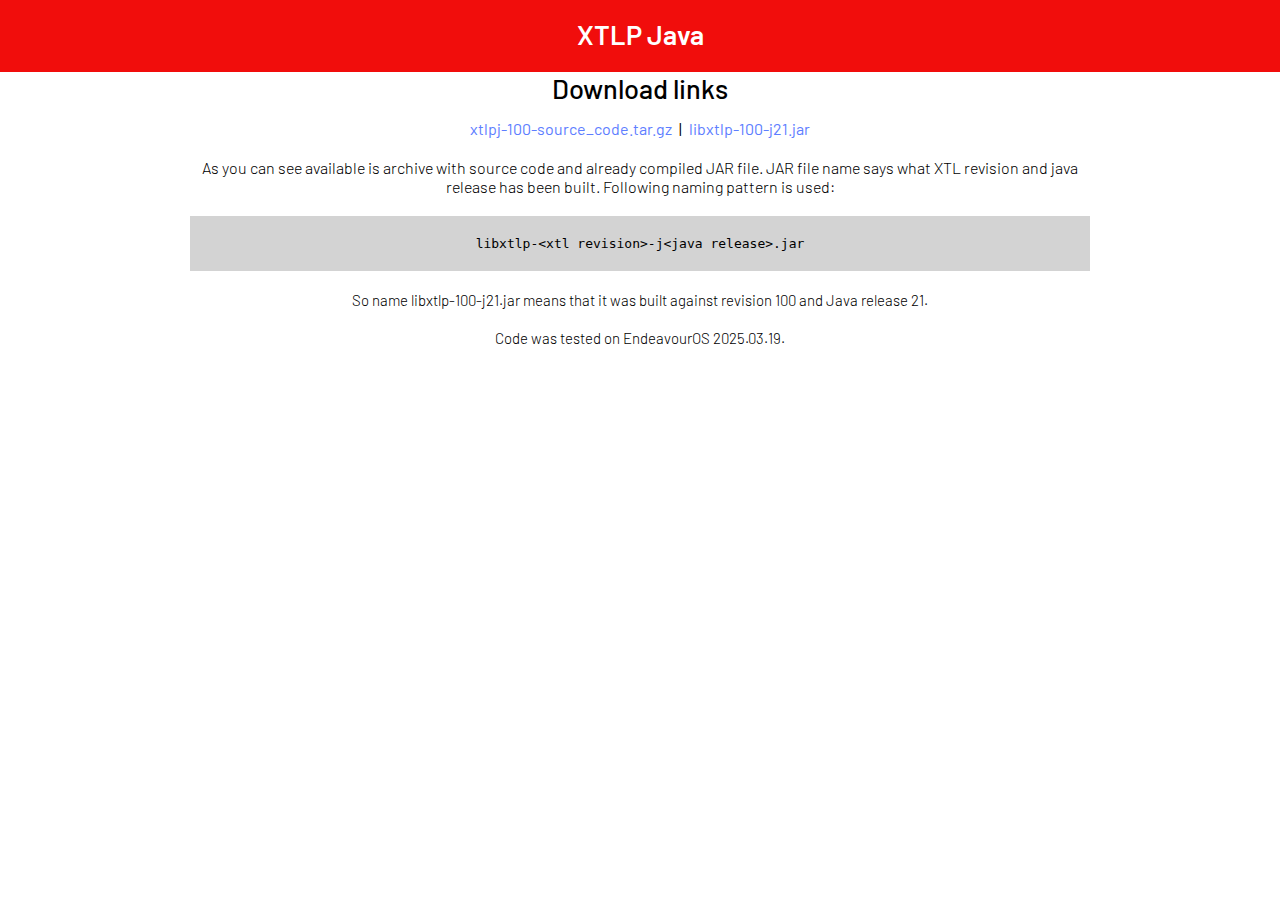
<file: docs/xtlp/java/downloads.html>
<!DOCTYPE html>
<html lang="en">
	<head>
		<meta charset="UTF-8">
		<meta name="viewport" content="width=device-width, initial-scale=1.0">
		<link rel="stylesheet" href="../../fonts.css">
		<link rel="stylesheet" href="../../core.css">
		<link rel="shortcut icon" href="../../resources/xtl_minilogo.webp" type="image/x-icon">
		<title>XTL</title>
	</head>
	<body>
		<header style="text-align: center; font-weight: 600; font-size: 170%; padding: 2vh 0vh 3vh 0vh; height: 3vh;">
			XTLP Java
		</header>
		<section style="text-align: center;">
			<div style="font-size: 170%;">
				Download links
			</div>
			<div class="spec_list-entry">
				<a href="../../resources/xtlpj-100-source_code.tar.gz" download>
					xtlpj-100-source_code.tar.gz
				</a>
				&MediumSpace;|&MediumSpace;
				<a href="../../resources/libxtlp-100-j21.jar" download>
					libxtlp-100-j21.jar
				</a>
			</div>
			<div style="font-weight: 300; margin-top: 20px; float: left;">
				As you can see available is archive with source code and already compiled JAR file. JAR file name says what XTL revision and java release has been built. Following naming pattern is used:
			</div>
			<div style="font-family: monospace; font-weight: 200; padding: 20px 0px 20px 0px; background-color: rgb(211, 211, 211); width: 100%; float: left; margin-top: 20px;">
				libxtlp-&lt;xtl revision&gt;-j&lt;java release&gt;.jar
			</div>
			<div style="font-weight: 300; font-size: 15px; margin-top: 20px; float: left; text-align: center; width: 100%;">
				So name libxtlp-100-j21.jar means that it was built against revision 100 and Java release 21.
			</div>
			<div style="font-weight: 300; font-size: 15px; margin-top: 20px; float: left; text-align: center; width: 100%;">
				Code was tested on EndeavourOS 2025.03.19.
			</div>
		</section>
	</body>
</html>
</file>
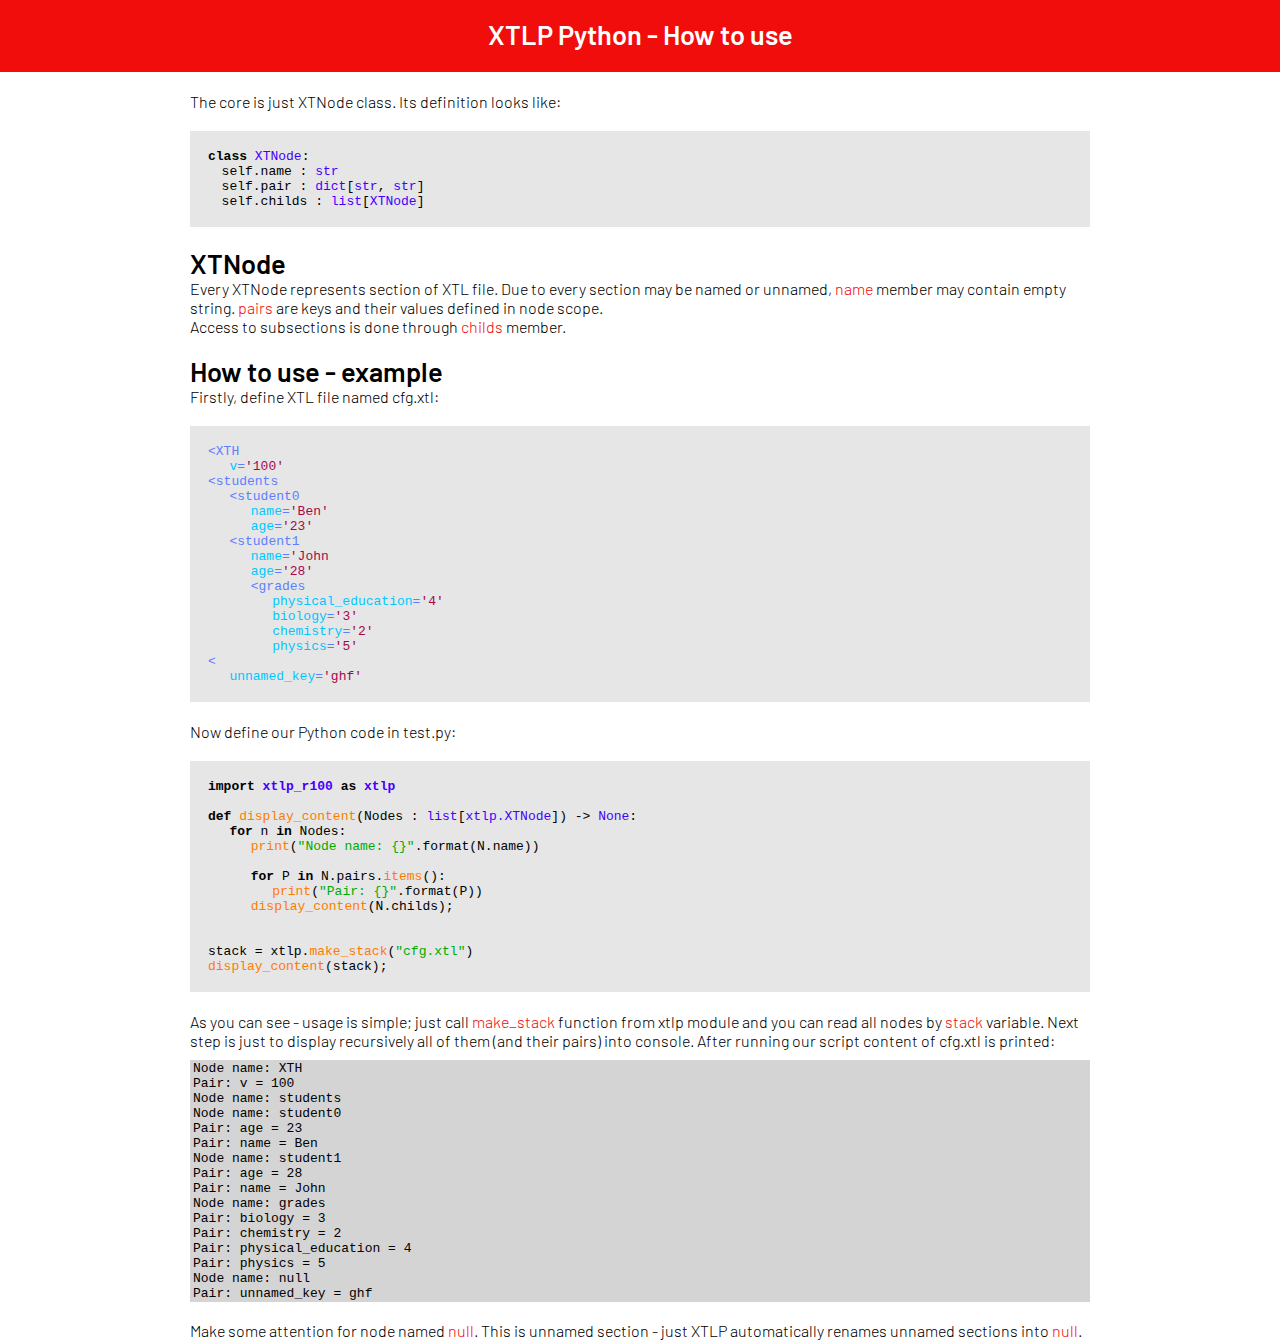
<file: docs/xtlp/python/docs.html>
<!DOCTYPE html>
<html lang="en">
	<head>
		<meta charset="UTF-8">
		<meta name="viewport" content="width=device-width, initial-scale=1.0">
		<link rel="stylesheet" href="../../fonts.css">
		<link rel="stylesheet" href="../../core.css">
		<link rel="shortcut icon" href="../../resources/xtl_minilogo.webp" type="image/x-icon">
		<style>
			b
			{
				font-weight: 600;
				color: black;
			}
			f
			{
				color: #ff7b00;
			}
			str
			{
				color: #00aa00;
			}
			t
			{
				color: #4400ff;
			}

			xtl_key
			{
				color:#00c6ff;
			}
			xtl_val
			{
				color:#a7074b;
			}
		</style>
		<title>XTL</title>
	</head>
	<body>
		<header style="text-align: center; font-weight: 600; font-size: 170%; padding: 2vh 0vh 3vh 0vh; height: 3vh; float: left;">
			XTLP Python - How to use
		</header>
		<section style="text-align: center;">
			<div style="font-weight: 300; margin-top: 20px; float: left; text-align: left;">
				The core is just XTNode class. Its definition looks like:<br />
				<div style="font-family: monospace; font-weight: 300; padding: 2%; width: 96%; background-color: #e6e6e6; float: left; margin-top: 20px; text-align: left; margin-bottom: 20px;">
					<b>class</b> <t>XTNode</t>:<br />
						&MediumSpace; &MediumSpace;self.name :<t> str</t><br />
						&MediumSpace; &MediumSpace;self.pair :<t> dict</t>[<t>str</t>, <t>str</t>]<br />
						&MediumSpace; &MediumSpace;self.childs :<t> list</t>[<t>XTNode</t>]<br />
				</div>
				<span style="font-weight: 600; font-size: 170%;">XTNode</span><br />
				Every XTNode represents section of XTL file. Due to every section may be named or unnamed, <span style="color: #f10d0c;">name</span> member may contain empty string. <span style="color: #f10d0c;">pairs</span> are keys and their values defined in node scope.<br />
				Access to subsections is done through <span style="color: #f10d0c;">childs</span> member.<br /><br />
				<span style="font-weight: 600; font-size: 170%;">How to use - example</span><br />
				Firstly, define XTL file named cfg.xtl:
				<div style="font-family: monospace; font-weight: 300; padding: 2%; width: 96%;; background-color: #e6e6e6; float: left; margin-top: 20px; text-align: left; margin-bottom: 20px; color: #5e7eff;">
					&lt;XTH<br />
					&MediumSpace; &MediumSpace; <xtL_key>v</xtL_key>=<xtl_val>'100'</xtl_val><br />
				&lt;students<br />
					&MediumSpace; &MediumSpace; &lt;student0<br />
						&MediumSpace; &MediumSpace; &MediumSpace; &MediumSpace; <xtl_key>name</xtl_key>=<xtl_val>'Ben'</xtl_val><br />
						&MediumSpace; &MediumSpace; &MediumSpace; &MediumSpace; <xtl_key>age</xtl_key>=<xtL_val>'23'</xtL_val><br />
					&MediumSpace; &MediumSpace; &lt;student1<br />
						&MediumSpace; &MediumSpace; &MediumSpace; &MediumSpace; <xtl_key>name</xtl_key>=<xtl_val>'John</xtl_val><br />
						&MediumSpace; &MediumSpace; &MediumSpace; &MediumSpace; <xtl_key>age</xtl_key>=<xtl_val>'28'</xtl_val><br />
						&MediumSpace; &MediumSpace; &MediumSpace; &MediumSpace; &lt;grades<br />
						&MediumSpace; &MediumSpace; &MediumSpace; &MediumSpace; &MediumSpace; &MediumSpace; <xtl_key>physical_education</xtl_key>=<xtl_val>'4'</xtl_val><br />
						&MediumSpace; &MediumSpace; &MediumSpace; &MediumSpace; &MediumSpace; &MediumSpace; <xtl_key>biology</xtl_key>=<xtl_val>'3'</xtl_val><br />
						&MediumSpace; &MediumSpace; &MediumSpace; &MediumSpace; &MediumSpace; &MediumSpace; <xtl_key>chemistry</xtl_key>=<xtl_val>'2'</xtl_val><br />
						&MediumSpace; &MediumSpace; &MediumSpace; &MediumSpace; &MediumSpace; &MediumSpace; <xtl_key>physics</xtl_key>=<xtl_val>'5'</xtl_val><br />
				&lt;<br />
					&MediumSpace; &MediumSpace; <span style="color: #00c6ff;">unnamed_key</span>=<span style="color: #a7074b;">'ghf'</span><br />
				</div><br />
				Now define our Python code in test.py:
				<div style="font-family: monospace; font-weight: 300; padding: 2%; width: 96%;; background-color: #e6e6e6; float: left; margin-top: 20px; text-align: left; margin-bottom: 20px;">
					<b>import <t>xtlp_r100</t> as <t>xtlp</t></b><br /><br/>

					<b>def</b> <f>display_content</f>(Nodes : <t>list</t>[<t>xtlp.XTNode</t>]) -> <t>None</t>:<br />
						&MediumSpace; &MediumSpace; <b>for</b> n <b>in</b> Nodes:<br />
							&MediumSpace; &MediumSpace; &MediumSpace; &MediumSpace; <f>print</f>(<str>"Node name: {}"</str>.format(N.name))<br /><br />
							&MediumSpace; &MediumSpace; &MediumSpace; &MediumSpace; <b>for</b> P <b>in</b> N.pairs.<f>items</f>():<br />
							&MediumSpace; &MediumSpace; &MediumSpace; &MediumSpace; &MediumSpace; &MediumSpace; <f>print</f>(<str>"Pair: {}"</str>.format(P))<br />
							&MediumSpace; &MediumSpace; &MediumSpace; &MediumSpace; <f>display_content</f>(N.childs);<br />
					<br /><br />

					stack = xtlp.<f>make_stack</f>(<str>"cfg.xtl"</str>)<br />
					<f>display_content</f>(stack);<br />
				</div><br />
				As you can see - usage is simple; just call <span style="color: #f10d0c;">make_stack</span> function from xtlp module and you can read all nodes by <span style="color: #f10d0c;">stack</span> variable.
				Next step is just to display recursively all of them (and their pairs) into console. After running our script content of cfg.xtl is printed:
				<div style="color:#000000; font-weight: 300; font-family: monospace; background-color: rgb(212, 212, 212); padding: 1px 3px 1px 3px; margin-top: 10px;">
					Node name: XTH<br />
					Pair: v = 100<br />
					Node name: students<br />
					Node name: student0<br />
					Pair: age = 23<br />
					Pair: name = Ben<br />
					Node name: student1<br />
					Pair: age = 28<br />
					Pair: name = John<br />
					Node name: grades<br />
					Pair: biology = 3<br />
					Pair: chemistry = 2<br />
					Pair: physical_education = 4<br />
					Pair: physics = 5<br />
					Node name: null<br />
					Pair: unnamed_key = ghf<br />
				</div><br />
				Make some attention for node named <span style="color: #f10d0c;">null</span>. This is unnamed section - just XTLP automatically renames unnamed sections into <span style="color: #f10d0c;">null</span>.
			</div>
		</section>
	</body>
</html>
</file>
<file: docs/fonts.css>
@import url('https://fonts.googleapis.com/css2?family=Barlow+Condensed:ital,wght@0,100;0,200;0,300;0,400;0,500;0,600;0,700;0,800;0,900;1,100;1,200;1,300;1,400;1,500;1,600;1,700;1,800;1,900&family=Barlow:ital,wght@0,100;0,200;0,300;0,400;0,500;0,600;0,700;0,800;0,900;1,100;1,200;1,300;1,400;1,500;1,600;1,700;1,800;1,900&family=Federo&family=Montserrat:ital,wght@0,100..900;1,100..900&family=Share+Tech+Mono&display=swap');

body
{
	margin: 0px;
	width: 100%;
	padding: 0px;
}
</file>
<file: docs/core.css>
header 
{
	font-family: 'Barlow', sans-serif;
	font-weight: 400;
  	font-style: normal;
	background-color: #f10d0c;
	height: fit-content;
	width: 100%;
	float: left;
	color: white;
	font-size: 2vh;
}

body
{
	overflow-y: visible;
}

section
{
	width: 900px;
	margin-left: calc((100% - 900px) / 2);
	height: 80vh;
	float: left;
}

footer
{
	padding: 3vh 0px 3vh 0px;
	float: left;
}

@media screen and (max-width: 900px)
{
	section
	{
		width: 95%; /* The width is 100%, when the viewport is 800px or smaller */
		margin-left: 0%;
		margin: 2.5%;
		float: left;
		height: max-content;
	}
}

.header-div
{
	float: left;
	margin-top: 17px;
}

section
{
	font-family: "Barlow", sans-serif;
  	font-weight: 500;
  	font-style: normal;
	float: left;
	padding-bottom: 50px;
}

#specifications_title
{
	margin-bottom: 20px;
}

#specifications_title:hover
{
	color: #aaaaaa;
}
a
{
	text-decoration: none;
	color: #5e7eff;
	font-size: inherit;
}

#specifications_list
{
	font-size: 20px;
}

.category
{
	width: 100%;
	float: left;
}

.spec_list-entry
{
	font-family: 'Barlow', sans-serif;
	font-weight: 400;
	font-style: normal;
	margin-top: 15px;
	float: left;
	width: 100%;
}
</file>
<file: web/fonts.css>
@import url('https://fonts.googleapis.com/css2?family=Barlow+Condensed:ital,wght@0,100;0,200;0,300;0,400;0,500;0,600;0,700;0,800;0,900;1,100;1,200;1,300;1,400;1,500;1,600;1,700;1,800;1,900&family=Barlow:ital,wght@0,100;0,200;0,300;0,400;0,500;0,600;0,700;0,800;0,900;1,100;1,200;1,300;1,400;1,500;1,600;1,700;1,800;1,900&family=Federo&family=Montserrat:ital,wght@0,100..900;1,100..900&family=Share+Tech+Mono&display=swap');

body
{
	margin: 0px;
	width: 100%;
	padding: 0px;
}
</file>
<file: web/core.css>
header 
{
	font-family: 'Barlow', sans-serif;
	font-weight: 400;
  	font-style: normal;
	background-color: #f10d0c;
	height: fit-content;
	width: 100%;
	float: left;
	color: white;
	font-size: 20px;
}

.header-div
{
	float: left;
	margin-top: 17px;
}

section
{
	font-family: "Barlow", sans-serif;
  	font-weight: 500;
  	font-style: normal;
}

#specifications_title
{
	margin-bottom: 20px;
}

#specifications_title:hover
{
	color: #aaaaaa;
}
a
{
	text-decoration: none;
	color: #5e7eff;
	font-size: inherit;
}

#specifications_list
{
	font-size: 20px;
}
</file>
